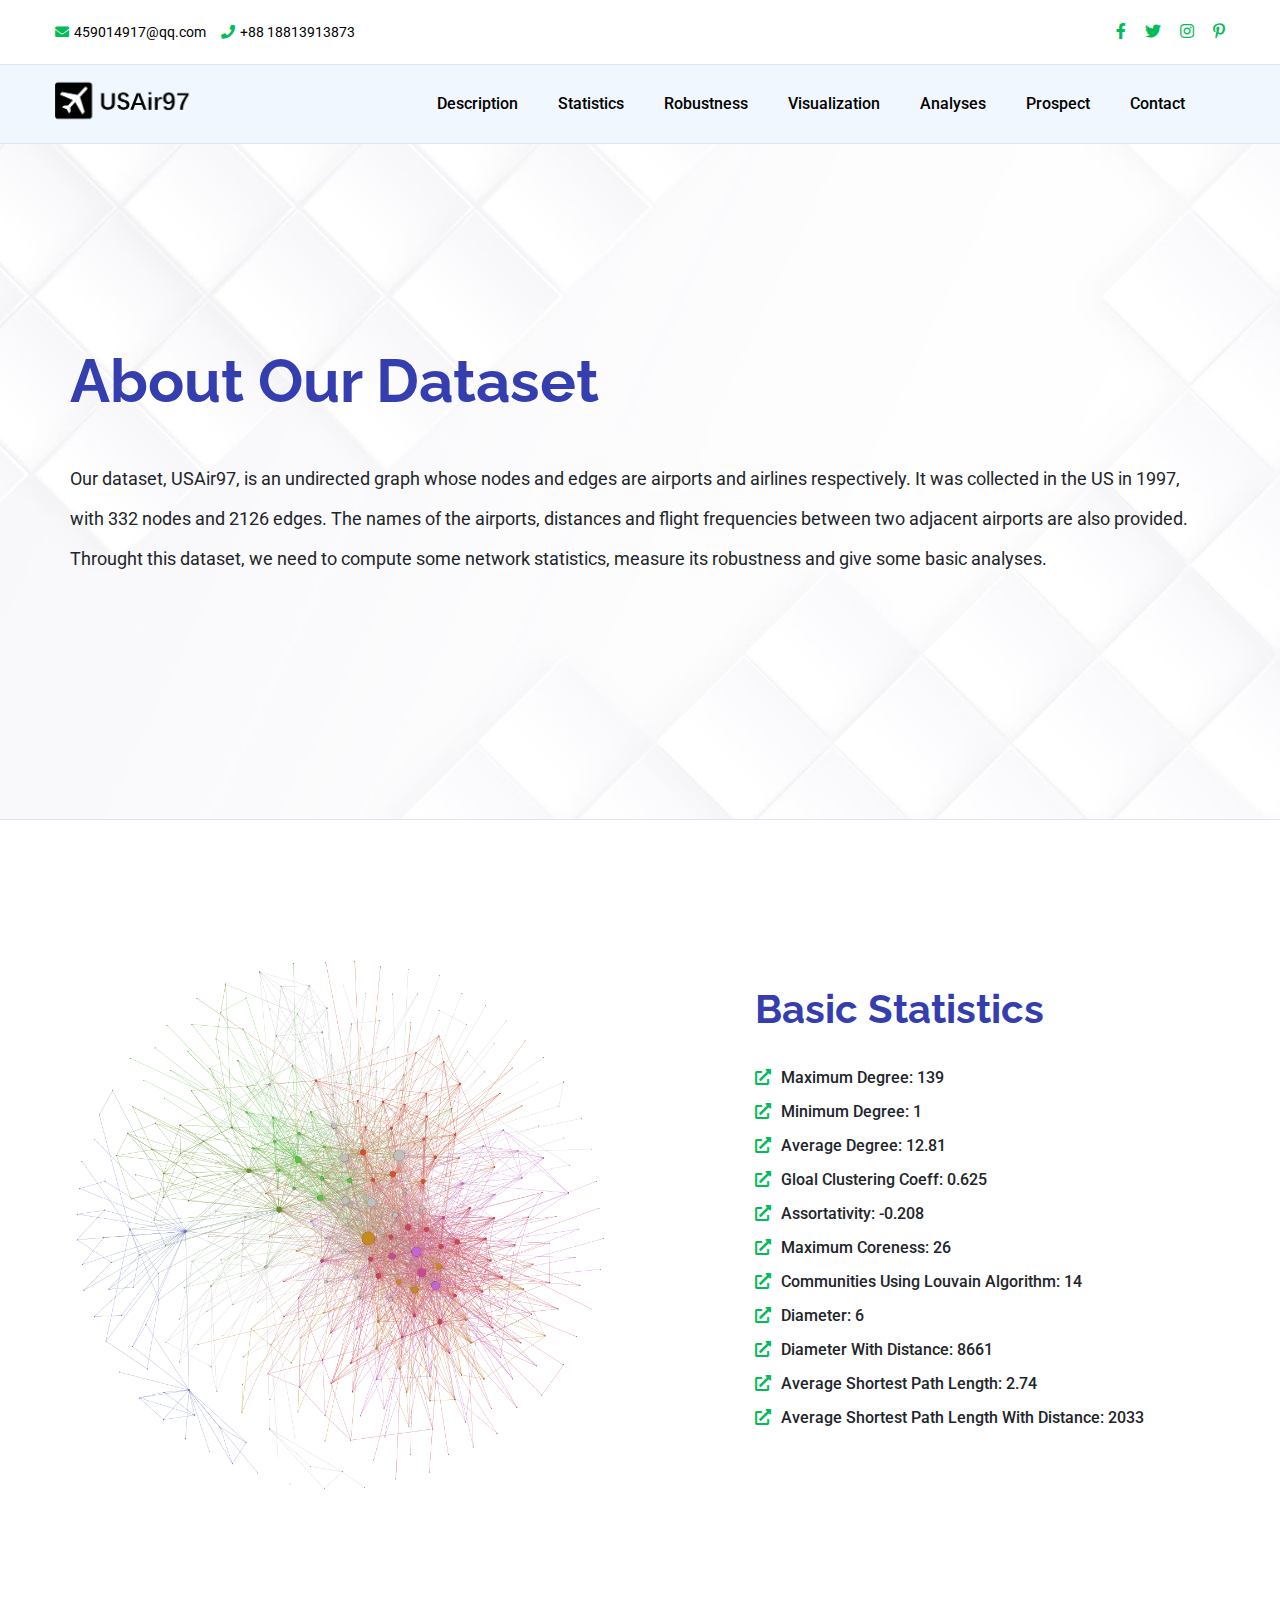
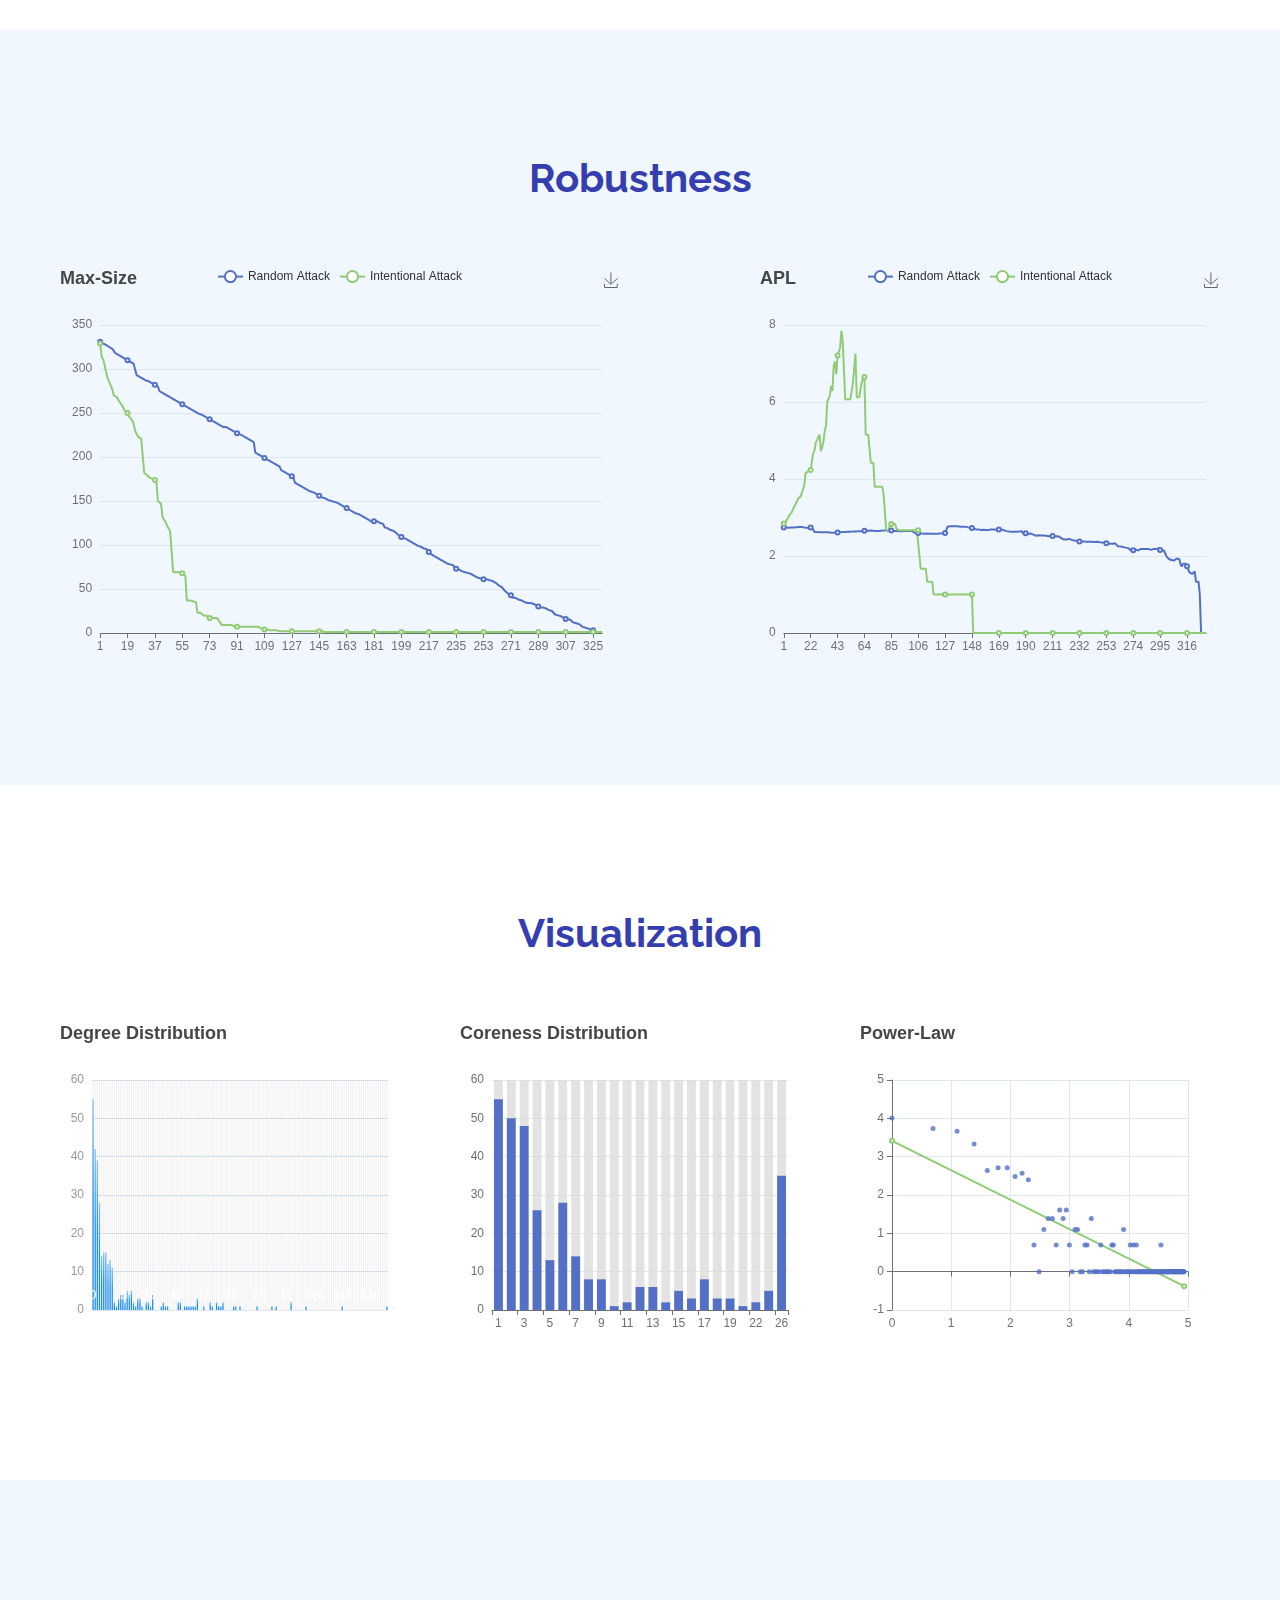
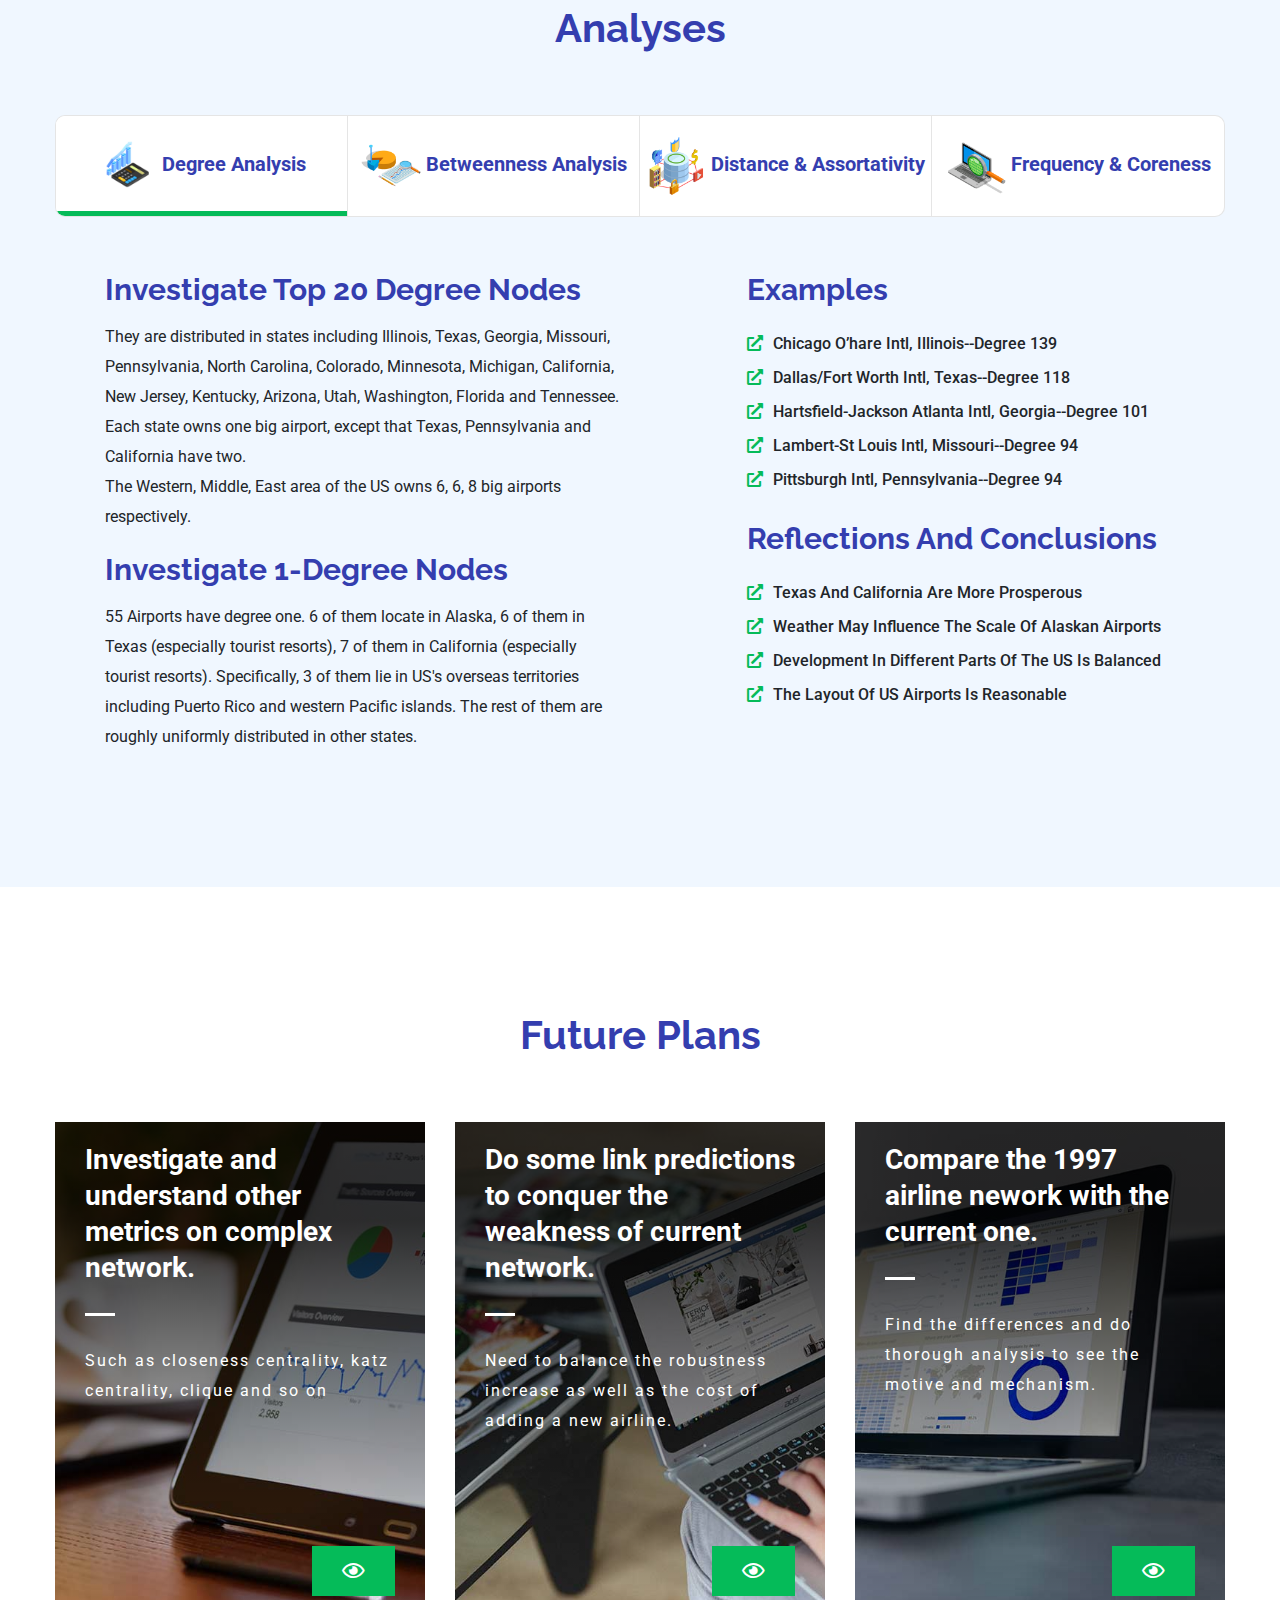
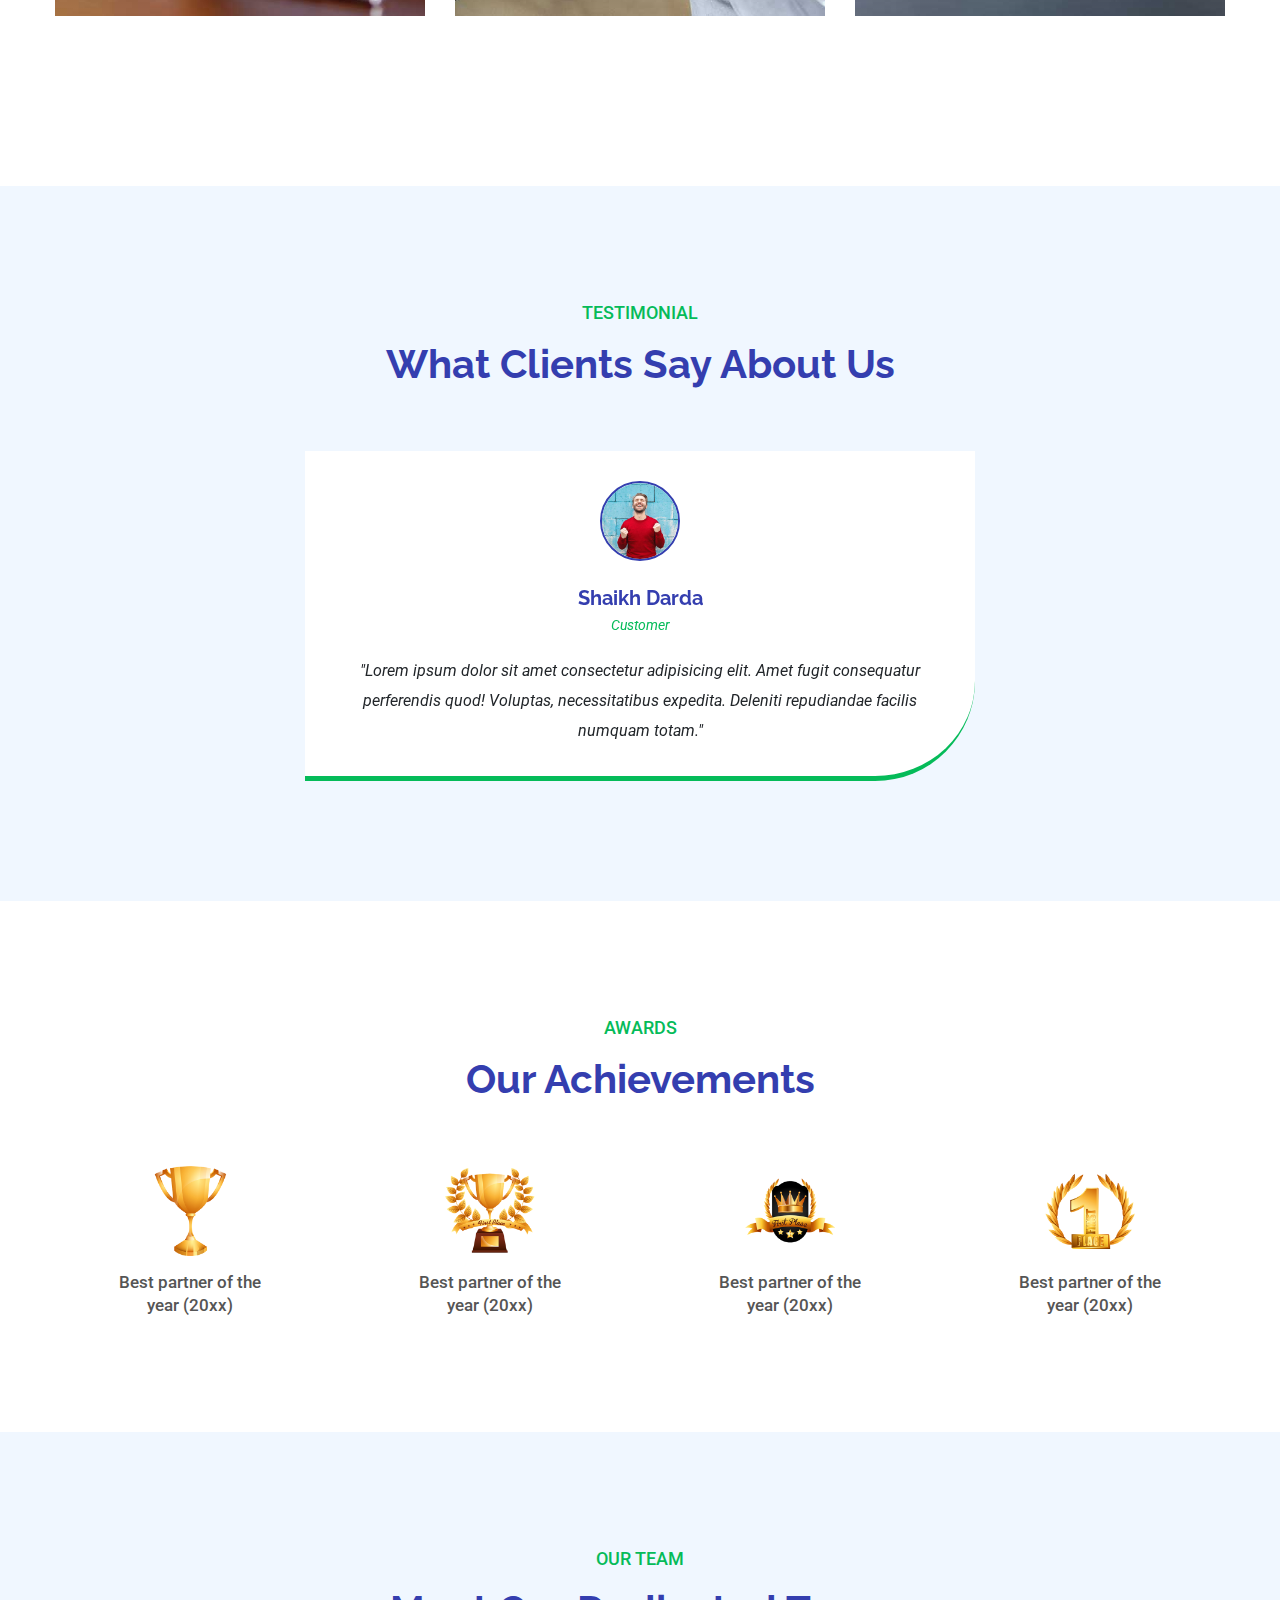
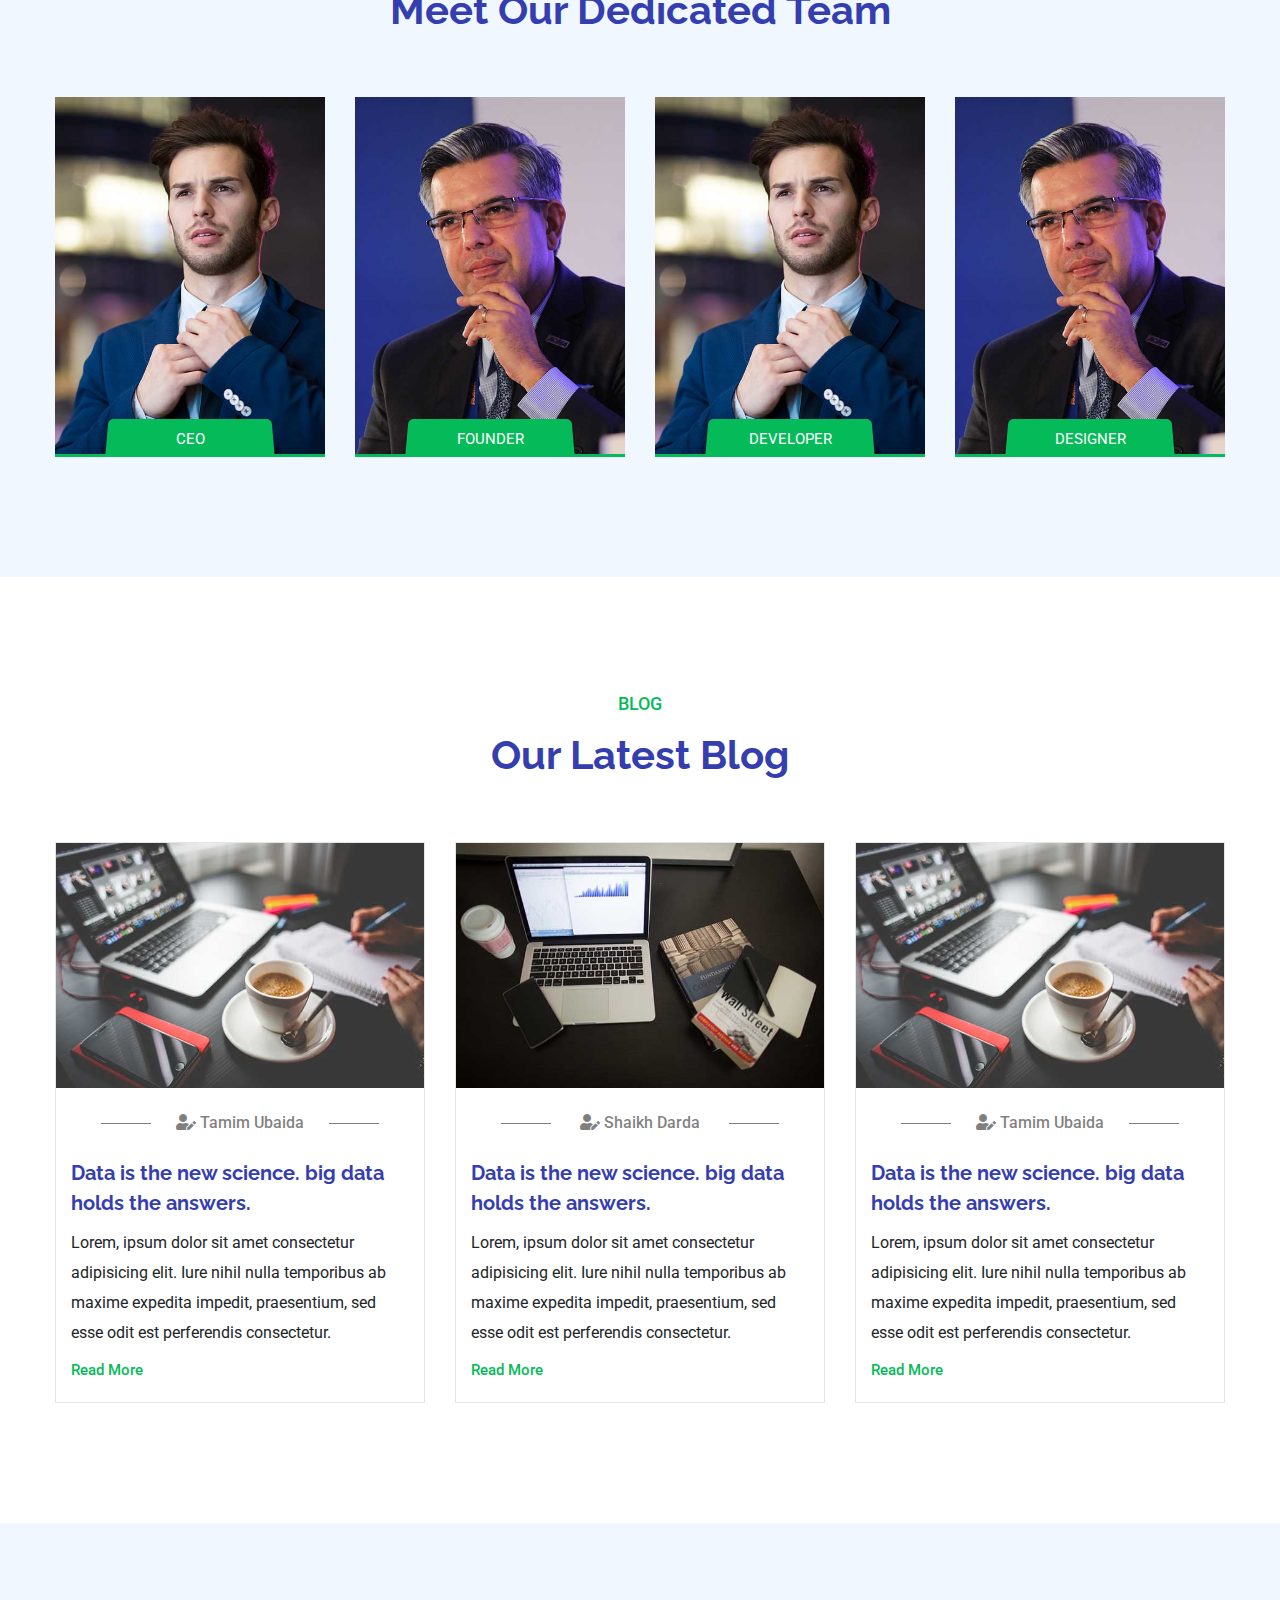
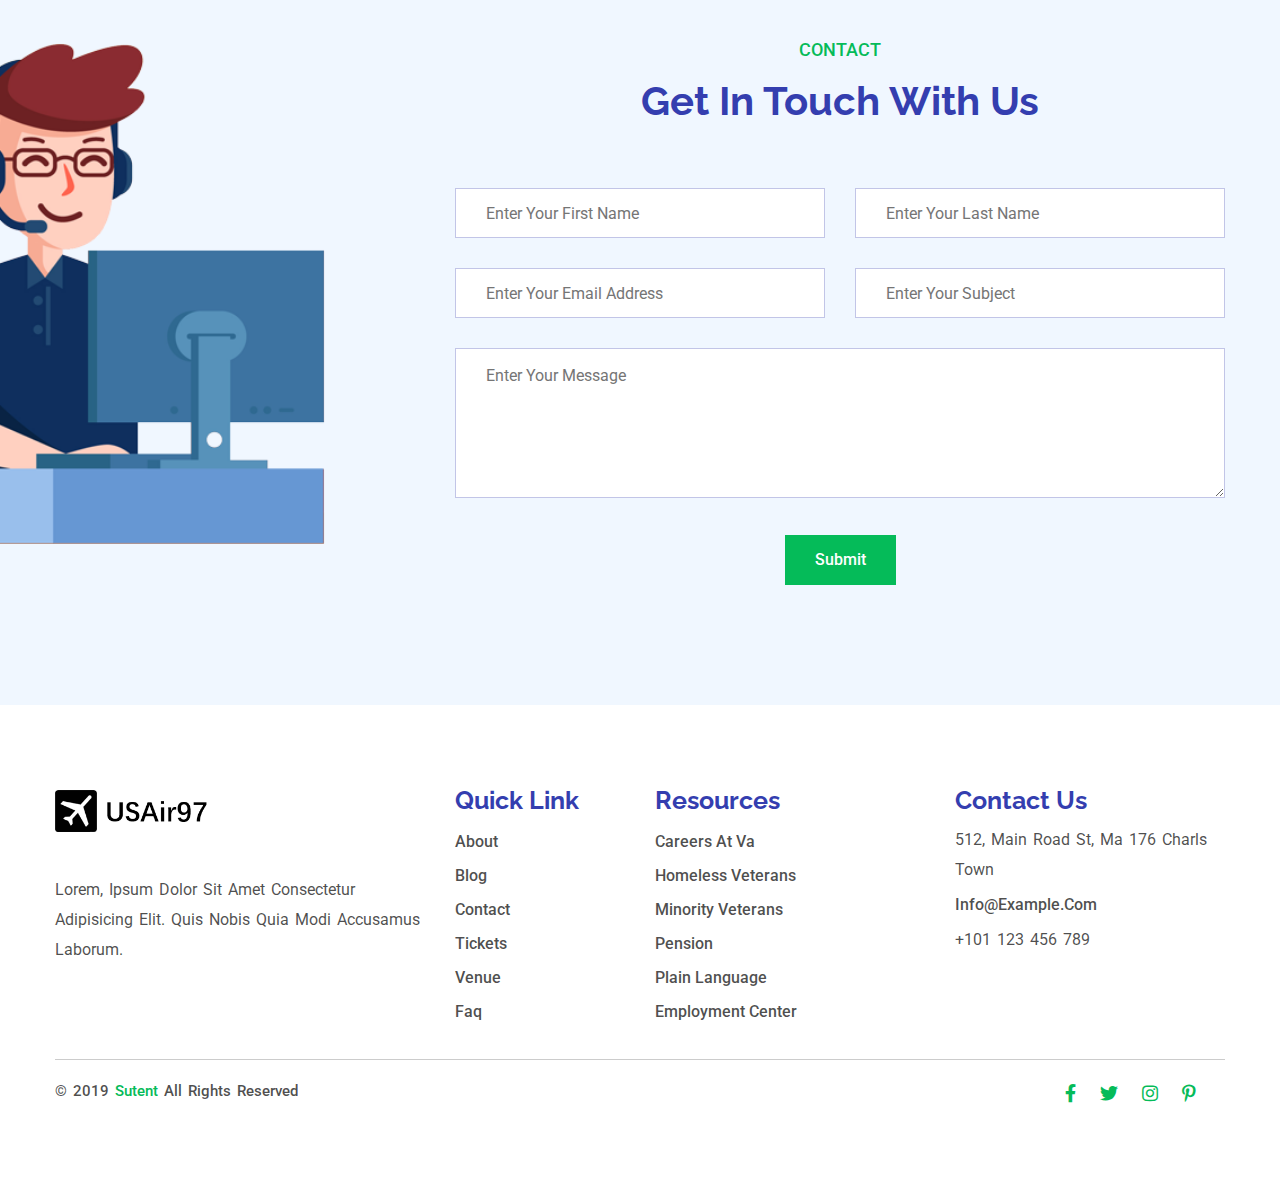
<file: 5f57855a31279/index.html>
<!DOCTYPE html>
<html lang="en">
<head>
    <meta charset="UTF-8">
    <meta name="viewport" content="width=device-width, initial-scale=1.0">
    <meta http-equiv="X-UA-Compatible" content="ie=edge">
    <title>USAir97 Complex Network</title>
    <script src="assets/js/echarts.js"></script>

    <!-- favicon -->
    <link rel="shortcut icon" href="icon.jpg" type="image/x-icon">
    <!-- fontawesome -->
    <link rel="stylesheet" href="assets/fontawesome/css/all.min.css">
    <!-- slick slider -->
    <link rel="stylesheet" href="assets/css/slick.css">
    <!-- bootstrap -->
    <link rel="stylesheet" href="assets/css/bootstrap.min.css">
    <!-- style for this template -->
    <link rel="stylesheet" href="assets/css/style.css">
    <!-- responsive style -->
    <link rel="stylesheet" href="assets/css/responsive.css">
</head>
<body>

    <!-- preloader begin-->
    <div class="preloader">
        <div class="loader">
            <hr><hr>
        </div>
    </div>
    <!-- preloader end -->

    <!-- scroll to top -->
    <div class="scroll-to-top">
    </div>
    <!-- scroll to top -->

    <!-- header begin -->
    <div class="header">
        <div class="top-header">
            <div class="container">
                <div class="row">
                    <div class="col-xl-9 col-lg-9">
                        <div class="top-left">
                            <ul>
                                <li><a href="#"><i class="fas fa-envelope"></i>459014917@qq.com</a></li>
                                <li><a href="#"><i class="fas fa-phone"></i>+88 18813913873</a></li>
                            </ul>
                        </div>
                    </div>
                    <div class="col-xl-3 col-lg-3">
                        <div class="top-right">
                            <a href="#"><i class="fab fa-facebook-f"></i></a>
                            <a href="#"><i class="fab fa-twitter"></i></a>
                            <a href="#"><i class="fab fa-instagram"></i></a>
                            <a href="#"><i class="fab fa-pinterest-p"></i></a>
                        </div>
                    </div>
                </div>
            </div>
        </div>
        <div class="bottom-header">
            <div class="container">
                <div class="row">
                    <div class="col-xl-3 col-lg-2 d-xl-flex d-lg-flex d-block align-items-center">
                        <div class="row">
                            <div class="col-xl-12 col-lg-12 col-7 d-xl-block d-lg-block d-flex align-items-center">
                                <div class="logo">
                                    <a href="#"><img src="assets/images/logo1.png" alt="LOGO"></a>
                                </div>
                            </div>
                            <div class="d-xl-none d-lg-none d-block col-5">
                                <button class="navbar-toggler" type="button" data-toggle="collapse" data-target="#navbarSupportedContent" aria-controls="navbarSupportedContent" aria-expanded="false" aria-label="Toggle navigation">
                                    <i class="fas fa-bars"></i>
                                </button>
                            </div>
                        </div>
                    </div>
                    <div class="col-xl-9 col-lg-10">
                        <nav class="navbar navbar-expand-lg navbar-light">
                            <div class="collapse navbar-collapse" id="navbarSupportedContent">
                                <ul class="navbar-nav ml-auto">
                                    <li class="nav-item active">
                                        <a class="nav-link" href="#Description">Description</a>
                                    </li>
                                    <li class="nav-item">
                                        <a class="nav-link" href="#Statistics">Statistics</a>
                                    </li>
                                    <li class="nav-item">
                                        <a class="nav-link" href="#Robustness">Robustness</a>
                                    </li>
                                    <li class="nav-item">
                                        <a class="nav-link" href="#Visualization">Visualization</a>
                                    </li>
                                    <li class="nav-item">
                                        <a class="nav-link" href="#Analyses">Analyses</a>
                                    </li>
                                    <li class="nav-item">
                                        <a class="nav-link" href="#project">Prospect</a>
                                    </li>
                                    <li class="nav-item">
                                        <a class="nav-link" href="#contact">contact</a>
                                    </li>
                                    
                                </ul>
                                <!--<a href="#" class="my-btn">get started</a>-->
                            </div>
                        </nav>
                    </div>
                </div>
            </div>
        </div>
    </div>
    <!-- header end -->
 
    <!-- banner begin -->
    <div class="banner" id="Description">
        <div class="container">
            <div class="col-xl-12 col-lg-12">
                <div class="banner-txt">
                    <h1>About Our Dataset</h1>
                    <p>Our dataset, USAir97, is an undirected graph whose nodes and edges are airports and airlines respectively. It was collected in the US in 1997, with 332 nodes and 2126 edges. The names of the airports, distances and flight frequencies between two adjacent airports are also provided. Throught this dataset, we need to compute some network statistics, measure its robustness and give some basic analyses.</p>
                </div>
            </div>
        </div>
    </div>
    <!-- banner end -->

    <!-- about begin -->
    <div class="about" id="Statistics">
        <div class="container">
            <div class="row justify-content-between">
                <div class="col-xl-6 col-lg-6 col-md-6">
                    <div class="part-img">
                        <img src="assets/images/airport1.png" alt="airport">
                    </div>
                </div>
                <div class="col-xl-5 col-lg-5 col-md-5 d-xl-flex d-lg-flex d-block align-items-center">
                    <div class="part-txt">
                        <div class="title">
                            <h2>Basic Statistics</h2>
                        </div>
                        <ul>
                            <li><i class="fas fa-external-link-alt"></i>Maximum Degree: 139</li>
                            <li><i class="fas fa-external-link-alt"></i>Minimum Degree: 1</li>
                            <li><i class="fas fa-external-link-alt"></i>Average Degree: 12.81</li>
                            <li><i class="fas fa-external-link-alt"></i>Gloal Clustering Coeff: 0.625</li>
                            <li><i class="fas fa-external-link-alt"></i>Assortativity: -0.208</li>
                            <li><i class="fas fa-external-link-alt"></i>Maximum Coreness: 26</li>
                            <li><i class="fas fa-external-link-alt"></i>Communities Using Louvain Algorithm: 14</li>
                            <li><i class="fas fa-external-link-alt"></i>Diameter: 6</li>
                            <li><i class="fas fa-external-link-alt"></i>Diameter With Distance: 8661</li>
                            <li><i class="fas fa-external-link-alt"></i>Average Shortest Path Length: 2.74</li>
                            <li><i class="fas fa-external-link-alt"></i>Average Shortest Path Length With Distance: 2033</li>
                        </ul>
                    </div>
                </div>
            </div>
        </div>
    </div>
    <!-- about end -->

    <!-- service begin -->
    <div class="service" id="Robustness">
        <div class="container">
            <div class="heading">
                <h2>Robustness</h2>
            </div>
            <div class="row justify-content-between">
                <div class="col-xl-6 col-lg-6">
                    <div style="width: 100%;height: 400px;" id="max_size"></div>
                </div>
                <div class="col-xl-5 col-lg-5 d-xl-flex d-lg-flex d-block align-items-center">
                    <div style="width: 100%;height: 100%;" id="average_length"></div>
                </div>
            </div>
        </div>
    </div>
    <!-- service end -->

    <!-- how it's works begin -->
    <div class="how-its" id="Visualization">
        <div class="container">
            <div class="heading">
                <h2>Visualization</h2>
            </div>
            <div class="row">
                <div class="col-xl-4 col-lg-4 col-md-4">
                    <div style="width: 100%; height: 350px;" id="degree_distribution" ></div>
                </div>
                <div class="col-xl-4 col-lg-4 col-md-4">

                    <div style="width: 100%; height: 350px;" id="coreness_distribution" ></div>
                </div>
                <div class="col-xl-4 col-lg-4 col-md-4">
                    <div style="width: 100%; height: 350px;" id="power_law" ></div>
                </div>
            </div>
        </div>
    </div>
    <!-- how it's works end -->

    <!-- what we offer begin -->
    <div class="offers" id="Analyses">
        <div class="container">
            <div class="heading">
                <h2>analyses</h2>
            </div>
            <ul class="nav nav-tabs" id="myTab" role="tablist">
                <li class="nav-item">
                    <a class="nav-link active" id="analyst-tab" data-toggle="tab" href="#analyst" role="tab" aria-controls="analyst" aria-selected="true">
                        <img src="assets/images/img-2.png" alt="img1">
                        Degree Analysis
                    </a>
                </li>
                <li class="nav-item">
                    <a class="nav-link" id="optimization-tab" data-toggle="tab" href="#optimization" role="tab" aria-controls="optimization" aria-selected="false">
                        <img src="assets/images/img-5.png" alt="img2">
                        Betweenness Analysis
                    </a>
                </li>
                <li class="nav-item">
                    <a class="nav-link" id="security-tab" data-toggle="tab" href="#security" role="tab" aria-controls="security" aria-selected="false">
                        <img src="assets/images/img-4.png" alt="img3">
                        Distance & Assortativity
                    </a>
                </li>
                <li class="nav-item">
                    <a class="nav-link" id="healthcare-tab" data-toggle="tab" href="#healthcare" role="tab" aria-controls="healthcare" aria-selected="false">
                        <img src="assets/images/img-6.png" alt="img4">
                        Frequency & Coreness
                    </a>
                </li>
            </ul>
            <div class="tab-content" id="myTabContent">
                <div class="tab-pane fade show active" id="analyst" role="tabpanel" aria-labelledby="analyst-tab">
                    <div class="row justify-content-between">
                        <div class="col-xl-6 col-lg-6 col-md-6">
                            <div class="part-txt">
                                <h3>Investigate Top 20 Degree Nodes</h3>
                                <p>They are distributed in states including Illinois, Texas, Georgia, Missouri, Pennsylvania, North Carolina, Colorado, Minnesota, Michigan, California, New Jersey, Kentucky, Arizona, Utah, Washington, Florida and Tennessee. Each state owns one big airport, except that Texas, Pennsylvania and California have two.
                                    <br>
                                    The Western, Middle, East area of the US owns 6, 6, 8 big airports respectively.
                                </p>
                                <h3>Investigate 1-Degree Nodes</h3>
                                <p>55 Airports have degree one. 6 of them locate in Alaska, 6 of them in Texas (especially tourist resorts), 7 of them in California (especially tourist resorts). Specifically, 3 of them lie in US's overseas territories including Puerto Rico and western Pacific islands. The rest of them are roughly uniformly distributed in other states.</p>
                            </div>
                        </div>
                        <div class="col-xl-5 col-lg-5 col-md-6">
                            <div class="part-txt">
                                <h3>Examples</h3>
                                <ul>
                                    <li><i class="fas fa-external-link-alt"></i>Chicago O’hare Intl, Illinois--Degree 139</li>
                                    <li><i class="fas fa-external-link-alt"></i>Dallas/Fort Worth Intl, Texas--Degree 118</li>
                                    <li><i class="fas fa-external-link-alt"></i>Hartsfield-Jackson Atlanta Intl, Georgia--Degree 101</li>
                                    <li><i class="fas fa-external-link-alt"></i>Lambert-St Louis Intl, Missouri--Degree 94</li>
                                    <li><i class="fas fa-external-link-alt"></i>Pittsburgh Intl, Pennsylvania--Degree 94</li>
                                </ul>
                                <br>
                                
                                <h3>Reflections and Conclusions</h3>
                                <ul>
                                    <li><i class="fas fa-external-link-alt"></i>Texas and California are more prosperous</li>
                                    <li><i class="fas fa-external-link-alt"></i>Weather may influence the scale of Alaskan airports</li>
                                    <li><i class="fas fa-external-link-alt"></i>Development in different parts of the US is balanced</li>
                                    <li><i class="fas fa-external-link-alt"></i>The layout of US Airports is reasonable</li>
                                </ul>
                            </div>
                        </div>
                    </div>
                </div>
                <div class="tab-pane fade" id="optimization" role="tabpanel" aria-labelledby="optimization-tab">
                    <div class="row justify-content-between">
                        <div class="col-xl-6 col-lg-6 col-md-6">
                            <div class="part-txt">
                                <h3>Node Betweenness</h3>
                                <p>We seek top 20 nodes with biggest node betweenness. 15 of them are among the top 20 biggest degree list. To be specific, two airports with big node betweenness have small degree.</p>
                                <p>One is the Guam Intl that is directly connected to four airports including Hawaii Islands, Saipan Islands, Rota Islands and Palau Islands, which are overseas territories as well as scenic spots of the US. </p>                                
                                <p>The other is Bethel Airport with a degree 14, which is located in Alaska. All of its neighbors are in Alaska and almost all of them are low in degree (merely 1~4) except Anchorage Intl, which is in the biggest city of Alaska. Thus, Bethel Airport is an important hub in Alaskan airline transportation.</p>
                                <p>Besides, 5 nodes that belong to the top 20 biggest degree list are not among the top 20 biggest node betweenness list. But they have a relatively high node betweenness, and they generally are at the end of the top 20 biggest degree list.</p>
        
                            </div>
                        </div>
                        <div class="col-xl-5 col-lg-5 col-md-5">
                            <div class="part-txt">
                                <h3>Edge Betweenness</h3>
                                <p>We inspect top 20 edges with biggest edge betweenness. Among these edges, airports located in the overseas territories repeatedly occur. Here are some examples:</p>
                                <ul>
                                    <li><i class="fas fa-external-link-alt"></i>Mercedita in Puerto Rico, degree 4, occurs 3 times</li>
                                    <li><i class="fas fa-external-link-alt"></i>Alexander H in Virgin Islands, degree 8, occurs 8 times</li>
                                    <li><i class="fas fa-external-link-alt"></i>Rota Intl in Rota Islands, degree 2,occurs 2 times</li>
                                    <li><i class="fas fa-external-link-alt"></i>Pago Pago in Samoa, degree 2, occurs 2 times</li>
                                </ul>
                                <br>
                                <h3>Reflections and Conclusions</h3>
                                <ul>
                                    <li><i class="fas fa-external-link-alt"></i>Higher degree usually leads to higher N-Betweenness</li>
                                    <li><i class="fas fa-external-link-alt"></i>Overseas small airports strongly influence</li><li>&nbsp&nbsp&nbsp&nbsp&nbsp&nbsp E-Betweenness</li>
                                    <li><i class="fas fa-external-link-alt"></i>Some Alaskan and overseas airports may slightly</li><li>&nbsp&nbsp&nbsp&nbsp&nbsp&nbsp Influence N-Betweenness</li>
                                </ul>
                            </div> 
        
                        </div>
                    </div>
                </div>
                <div class="tab-pane fade" id="security" role="tabpanel" aria-labelledby="security-tab">
                    <div class="row justify-content-between">
                        <div class="col-xl-6 col-lg-6 col-md-6">
                            <div class="part-txt">
                                <h3>The Farthest</h3>
                                <p>We have to transfer at most 6 times from Tuluksak Airport in Alaska to West Tinian Airport in Western Pacific.</p>
                                <p>We have to travel at most 8661 miles from Eareckson Air Station in Alaska to Babelthuap Airport in Palau, Western Pacific. That distance is 3.5 times the distance from western America to eastern America straight.</p>
                                <h3>Distance VS Degree</h3>
                                <p>Assume that those airports with degree <=5 are small ones while those with degree >=30 are big ones.We appoint them into three groups: big-big, small-small and big-small (omitting those 'ordinary' airports). If airports are not adjacent, we apply Floyd Algorithm to compute the shortest path. Then we can get the average distance of these 3 groups:</p>
                                <ul>
                                    <li><i class="fas fa-external-link-alt"></i>Big-Big: 1043 miles (&lt&ltASTL=2033) with 741 pairs</li>
                                    <li><i class="fas fa-external-link-alt"></i>Small-Small: 2525 miles with 15753 pairs</li>
                                    <li><i class="fas fa-external-link-alt"></i>Big-Small: 1985 miles with 6942 pairs</li>
                                </ul>
                            </div>
                        </div>
                        <div class="col-xl-5 col-lg-5 col-md-5">
                            <div class="part-txt">
                                <h3>Assortativity</h3>
                                <p>We have calculated that the assortativity is negative, indicating that big (degree) nodes tend to link to small (degree) nodes. Let's verify if it is true.</p>
                                <p>In a nutshell, the probability that big nodes connect with big nodes is roughly 0.3~0.5. Here are some examples:</p>
                                <ul>
                                    <li><i class="fas fa-external-link-alt"></i>Node 118, degree 139 with 38 to big nodes</li>
                                    <li><i class="fas fa-external-link-alt"></i>Node 261, degree 118 with 37 to big nodes</li>
                                    <li><i class="fas fa-external-link-alt"></i>Node 258, degree 60 with 30 to big nodes</li>
                                    <li><i class="fas fa-external-link-alt"></i>Node 248, degree 59 with 34 to big nodes</li>
                                </ul>
                                <br>
                                <h3>Reflections and Conclusions</h3>
                                <ul>
                                    <li><i class="fas fa-external-link-alt"></i>Big-Big nodes tend to be close in distance</li>
                                    <li><i class="fas fa-external-link-alt"></i>Small-Small nodes tend to be far away, and</li><li>&nbsp&nbsp&nbsp&nbsp&nbsp&nbsp have significant impact on ASPL.</li>
                                    <li><i class="fas fa-external-link-alt"></i>Assortativity is verified and is correct</li>
                                    <li><i class="fas fa-external-link-alt"></i>The Network is not too rich-club nor too</li><li>&nbsp&nbsp&nbsp&nbsp&nbsp&nbsp star-shaped, thus it is proper.</li>
                                </ul>
                            </div>
                        </div>
                    </div>
                </div>
                <div class="tab-pane fade" id="healthcare" role="tabpanel" aria-labelledby="healthcare-tab">
                    <div class="row justify-content-between">
                        <div class="col-xl-6 col-lg-6 col-md-6">
                            <div class="part-txt">
                                <h3>Frequency VS Degree</h3>
                                <p>We apply the same method as the "Distance VS Degree" with frequency normalized. We do not take non-adjacent airports into account. A few pairs of airports that are both in the top 20 highest degree list are non-adjacent, but only need 1 transfer. Here are the results of average frequency:</p>
                                <ul>
                                    <li><i class="fas fa-external-link-alt"></i>Between top 20 highest degree nodes: 0.209</li>
                                    <li><i class="fas fa-external-link-alt"></i>Big-Big: 0.195</li>
                                    <li><i class="fas fa-external-link-alt"></i>Small-Small: 0.032</li>
                                    <li><i class="fas fa-external-link-alt"></i>Big-Small: 0.077</li>
                                    <li><i class="fas fa-external-link-alt"></i>All: 0.134</li>
                                </ul>
                            </div>

                        </div>
                        <div class="col-xl-5 col-lg-5 col-md-5">
                            <div class="part-txt">
                                <h3>Coreness</h3>
                                <p>Those nodes in the top 20 biggest degree list have the highest coreness (26) except two (and these two have the relatively high coreness 22 and 24).</p>
                                <br>
                                <h3>Reflections and Conclusions</h3>
                                <ul>
                                    <li><i class="fas fa-external-link-alt"></i>Big-Big nodes tend to have a large number of flights</li>
                                    <li><i class="fas fa-external-link-alt"></i>Small-Small nodes tend to have few flights: 0.195</li>
                                    <li><i class="fas fa-external-link-alt"></i>The higher the degree, the higher the coreness</li>
                                </ul>
                            </div>
                        </div>
                    </div>
                </div>
            </div>
        </div>
    </div>
    <!-- what we offer end -->

    <!-- portfolio begin -->
    <div class="portfolio" id="project">
        <div class="container">
            <div class="heading">
                <h2>Future Plans</h2>
            </div>
            <div class="row">
                <div class="col-xl-4 col-lg-4 col-sm-6">
                    <div class="item">
                        <div class="part-img">
                            <img src="assets/images/project-1.jpg" alt="image-1">
                        </div>
                        <div class="part-txt">
                            <h3>Investigate and understand other metrics on complex network.</h3>
                            <p>Such as closeness centrality, katz centrality, clique and so on</p>
                            <a href="#" class="my-btn"><i class="far fa-eye"></i></a>
                        </div>
                    </div>
                </div>
                <div class="col-xl-4 col-lg-4 col-sm-6">
                    <div class="item">
                        <div class="part-img">
                            <img src="assets/images/project-2.jpg" alt="image-1">
                        </div>
                        <div class="part-txt">
                            <h3>Do some link predictions to conquer the weakness of current network.</h3>
                            <p>Need to balance the robustness increase as well as the cost of adding a new airline.</p>
                            <a href="#" class="my-btn"><i class="far fa-eye"></i></a>
                        </div>
                    </div>
                </div>
                <div class="col-xl-4 col-lg-4 col-sm-6">
                    <div class="item">
                        <div class="part-img">
                            <img src="assets/images/project-3.jpg" alt="image-1">
                        </div>
                        <div class="part-txt">
                            <h3>Compare the 1997 airline nework with the current one.</h3>
                            <p>Find the differences and do thorough analysis to see the motive and mechanism.</p>
                            <a href="#" class="my-btn"><i class="far fa-eye"></i></a>
                        </div>
                    </div>
                </div>
            </div>
            <!--
            <div class="part-btn">
                <a href="#" class="my-btn">see all projects</a> 
            </div>-->
        </div>
    </div>
    <!-- portfolio end -->

    <!-- testimonial begin -->
    <div class="testimonial">
        <div class="container">
            <div class="heading">
                <p>testimonial</p>
                <h2>What clients say about us</h2>
            </div>
            <div class="row justify-content-center">
                <div class="col-xl-7 col-lg-7">
                    <div class="txt">
                        <div class="comment">
                            <div class="part-img">
                                <img src="assets/images/client-1.jpg" alt="img-1">
                            </div>
                            <div class="part-txt">
                                <h3>shaikh darda</h3>
                                <span>customer</span>
                                <p>"Lorem ipsum dolor sit amet consectetur adipisicing elit. Amet fugit consequatur perferendis quod! Voluptas, necessitatibus expedita. Deleniti repudiandae facilis numquam totam."</p>
                            </div>
                        </div>
                        <div class="comment">
                            <div class="part-img">
                                <img src="assets/images/client-2.jpg" alt="img-2">
                            </div>
                            <div class="part-txt">
                                <h3>darda shaikh</h3>
                                <span>customer</span>
                                <p>"Lorem ipsum dolor sit amet consectetur adipisicing elit. Amet fugit consequatur perferendis quod! Voluptas, necessitatibus expedita. Deleniti repudiandae facilis numquam totam."</p>
                            </div>
                        </div>
                    </div>
                </div>
            </div>
        </div>
    </div>
    <!-- testimonial end -->

    <!-- awards begin -->
    <div class="awards">
        <div class="container">
            <div class="heading">
                <p>awards</p>
                <h2>Our Achievements</h2>
            </div>
            <div class="award">
                <div class="row">
                    <div class="col-xl-3 col-lg-3">
                        <div class="part-img">
                            <img src="assets/images/01.png" alt="img-1">
                            <h3>Best partner of the<br>year (20xx)</h3>
                        </div>
                    </div>
                    <div class="col-xl-3 col-lg-3">
                        <div class="part-img">
                            <img src="assets/images/02.png" alt="img-2">
                            <h3>Best partner of the<br>year (20xx)</h3>
                        </div>
                    </div>
                    <div class="col-xl-3 col-lg-3">
                        <div class="part-img">
                            <img src="assets/images/03.png" alt="img-3">
                            <h3>Best partner of the<br>year (20xx)</h3>
                        </div>
                    </div>
                    <div class="col-xl-3 col-lg-3">
                        <div class="part-img">
                            <img src="assets/images/04.png" alt="img-4">
                            <h3>Best partner of the<br>year (20xx)</h3>
                        </div>
                    </div>
                </div>
            </div>
        </div>
    </div>
    <!-- awards end -->

    <!-- team begin -->
    <div class="team" id="team">
        <div class="container">
            <div class="heading">
                <p>our team</p>
                <h2>meet our dedicated team</h2>
            </div>
            <div class="row justify-content-around">
                <div class="col-xl-3 col-lg-3 col-md-5 col-sm-6">
                    <div class="member">
                        <div class="part-img">
                            <img src="assets/images/team-1.jpg" alt="img-1">
                        </div>
                        <div class="part-txt">
                            <p>ceo</p>
                            <h3>shaikh darda</h3>
                        </div>
                        <div class="social">
                            <a href="#"><i class="fab fa-facebook-f"></i></a>
                            <a href="#"><i class="fab fa-twitter"></i></a>
                            <a href="#"><i class="fab fa-instagram"></i></a>
                            <a href="#"><i class="fab fa-pinterest-p"></i></a>
                        </div>
                    </div>
                </div>
                <div class="col-xl-3 col-lg-3 col-md-5 col-sm-6">
                    <div class="member">
                        <div class="part-img">
                            <img src="assets/images/team-2.jpg" alt="img-1">
                        </div>
                        <div class="part-txt">
                            <p>founder</p>
                            <h3>darda shaikh</h3>
                        </div>
                        <div class="social">
                            <a href="#"><i class="fab fa-facebook-f"></i></a>
                            <a href="#"><i class="fab fa-twitter"></i></a>
                            <a href="#"><i class="fab fa-instagram"></i></a>
                            <a href="#"><i class="fab fa-pinterest-p"></i></a>
                        </div>
                    </div>
                </div>
                <div class="col-xl-3 col-lg-3 col-md-5 col-sm-6">
                    <div class="member">
                        <div class="part-img">
                            <img src="assets/images/team-1.jpg" alt="img-1">
                        </div>
                        <div class="part-txt">
                            <p>developer</p>
                            <h3>shaikh darda</h3>
                        </div>
                        <div class="social">
                            <a href="#"><i class="fab fa-facebook-f"></i></a>
                            <a href="#"><i class="fab fa-twitter"></i></a>
                            <a href="#"><i class="fab fa-instagram"></i></a>
                            <a href="#"><i class="fab fa-pinterest-p"></i></a>
                        </div>
                    </div>
                </div>
                <div class="col-xl-3 col-lg-3 col-md-5 col-sm-6">
                    <div class="member">
                        <div class="part-img">
                            <img src="assets/images/team-2.jpg" alt="img-1">
                        </div>
                        <div class="part-txt">
                            <p>designer</p>
                            <h3>darda shaikh</h3>
                        </div>
                        <div class="social">
                            <a href="#"><i class="fab fa-facebook-f"></i></a>
                            <a href="#"><i class="fab fa-twitter"></i></a>
                            <a href="#"><i class="fab fa-instagram"></i></a>
                            <a href="#"><i class="fab fa-pinterest-p"></i></a>
                        </div>
                    </div>
                </div>
            </div>
        </div>
    </div>
    <!-- team end -->

    <!-- blog begin -->
    <div class="blog" id="blog">
        <div class="container">
            <div class="heading">
                <p>blog</p>
                <h2>our latest blog</h2>
            </div>
            <div class="row">
                <div class="col-xl-4 col-lg-4 col-md-6">
                    <div class="blog-d">
                        <div class="part-img">
                            <img src="assets/images/blog-1.jpg" alt="img-1">
                        </div>
                        <div class="part-txt">
                            <p class="admin"><i class="fas fa-user-edit"></i> tamim ubaida</p>
                            <h3>Data is the new science. big data holds the answers.</h3>
                            <p>Lorem, ipsum dolor sit amet consectetur adipisicing elit. Iure nihil nulla temporibus ab maxime expedita impedit, praesentium, sed esse odit est perferendis consectetur.</p>
                            <a href="#">read more</a>
                        </div>
                    </div>
                </div>
                <div class="col-xl-4 col-lg-4 col-md-6">
                    <div class="blog-d">
                        <div class="part-img">
                            <img src="assets/images/blog-2.jpg" alt="img-2">
                        </div>
                        <div class="part-txt">
                            <p class="admin"><i class="fas fa-user-edit"></i> shaikh darda</p>
                            <h3>Data is the new science. big data holds the answers.</h3>
                            <p>Lorem, ipsum dolor sit amet consectetur adipisicing elit. Iure nihil nulla temporibus ab maxime expedita impedit, praesentium, sed esse odit est perferendis consectetur.</p>
                            <a href="#">read more</a>
                        </div>
                    </div>
                </div>
                <div class="col-xl-4 col-lg-4 col-md-6">
                    <div class="blog-d">
                        <div class="part-img">
                            <img src="assets/images/blog-1.jpg" alt="img-1">
                        </div>
                        <div class="part-txt">
                            <p class="admin"><i class="fas fa-user-edit"></i> tamim ubaida</p>
                            <h3>Data is the new science. big data holds the answers.</h3>
                            <p>Lorem, ipsum dolor sit amet consectetur adipisicing elit. Iure nihil nulla temporibus ab maxime expedita impedit, praesentium, sed esse odit est perferendis consectetur.</p>
                            <a href="#">read more</a>
                        </div>
                    </div>
                </div>
            </div>
        </div>
    </div>
    <!-- blog end -->

    <!-- contact begin -->
    <div class="contact" id="contact">
        <div class="container">
            <div class="row justify-content-between">
                <div class="col-xl-3 col-lg-3">
                    <div class="part-img">
                        <img src="assets/images/contact.png" alt="img-1">
                    </div>
                </div>
                <div class="col-xl-8 col-lg-8">
                    
            <div class="heading">
                <p>contact</p>
                <h2>get in touch with us</h2>
            </div>
                    <form>
                        <div class="row">
                            <div class="col-xl-6 col-lg-6 col-md-6">
                                <input type="text" name="name" placeholder="enter your first name" required>
                            </div>
                            <div class="col-xl-6 col-lg-6 col-md-6">
                                <input type="text" name="name" placeholder="enter your last name" required>
                            </div>
                            <div class="col-xl-6 col-lg-6 col-md-6">
                                <input type="email" id="email" placeholder="enter your email address" required>
                            </div>
                            <div class="col-xl-6 col-lg-6 col-md-6">
                                <input type="text" placeholder="enter your subject" required>
                            </div>
                            <div class="col-xl-12 col-lg-12">
                                <textarea placeholder="enter your message" required></textarea>
                            </div>
                            <div class="col-xl-12 col-lg-12">
                                <div class="part-btn text-center">
                                    <button class="my-btn">submit</button>
                                </div>
                            </div>
                        </div>
                    </form>
                </div>
            </div>
        </div>
    </div>
    <!-- contact end -->

    <!-- footer begin -->
    <div class="footer">
        <div class="container">
            <div class="row">
                <div class="col-xl-4 col-lg-3 col-md-6">
                    <div class="f-about">
                        <img src="assets/images/logo1.png" alt="LOGO" />
                        <p>Lorem, Ipsum Dolor Sit Amet Consectetur Adipisicing Elit. Quis Nobis Quia Modi Accusamus Laborum.</p>
                    </div>
                </div>
                <div class="col-xl-2 col-lg-3 col-md-6">
                    <div class="links">
                        <h3>Quick Link</h3>
                        <ul>
                            <li><a href="#">About</a></li>
                            <li><a href="#">Blog</a></li>
                            <li><a href="#">Contact</a></li>
                            <li><a href="#">Tickets</a></li>
                            <li><a href="#">Venue</a></li>
                            <li><a href="#">Faq</a></li>
                        </ul>
                    </div>
                </div>
                <div class="col-xl-3 col-lg-3 col-md-6">
                    <div class="links">
                        <h3>Resources</h3>
                        <ul>
                            <li><a href="#">Careers At Va</a></li>
                            <li><a href="#">Homeless Veterans</a></li>
                            <li><a href="#">Minority Veterans</a></li>
                            <li><a href="#">Pension</a></li>
                            <li><a href="#">Plain Language</a></li>
                            <li><a href="#">Employment Center</a></li>
                        </ul>
                    </div>
                </div>
                <div class="col-xl-3 col-lg-3 col-md-6">
                    <div class="location">
                        <h3>Contact Us</h3>
                        <p>512, Main Road St, Ma 176 Charls Town</p>
                        <a href="#">Info@Example.Com</a>
                        <p>+101 123 456 789</p>
                    </div>
                </div>
            </div>
            <div class="copyright">
                <div class="row justify-content-between">
                    <div class="col-xl-5 col-lg-5 col-md-6">
                        <div class="part-txt">
                            <p>&copy; 2019 <a href="#">sutent</a> All Rights Reserved</p>
                        </div>
                    </div>
                    <div class="col-xl-2 col-lg-3 col-md-5">
                        <div class="social">
                            <a href="#"><i class="fab fa-facebook-f"></i></a>
                            <a href="#"><i class="fab fa-twitter"></i></a>
                            <a href="#"><i class="fab fa-instagram"></i></a>
                            <a href="#"><i class="fab fa-pinterest-p"></i></a>
                        </div>
                    </div>
                </div>
            </div>
        </div>
    </div>
    <!-- footer end -->

    <!-- jquery -->
    <script src="assets/js/jquery-3.4.1.min.js"></script>
    <!-- sclick slider -->
    <script src="assets/js/slick.min.js"></script>
    <!-- bootstrap -->
    <script src="assets/js/bootstrap.min.js"></script>
    <!-- custom javascript -->
    <script src="assets/js/main.js"></script>

    <script>
    	option_MS = {
            title: {
                text: 'Max-Size'
            },
            tooltip: {
                trigger: 'axis'
            },
            legend: {
                data: ['Random Attack', 'Intentional Attack']
            },
            grid: {
                left: '3%',
                right: '4%',
                bottom: '3%',
                containLabel: true
            },
            toolbox: {
                feature: {
                    saveAsImage: {}
                }
            },
            xAxis: {
                type: 'category',
                boundaryGap: false,
                data: [1, 2, 3, 4, 5, 6, 7, 8, 9, 10, 11, 12, 13, 14, 15, 16, 17, 18, 19, 20, 21, 22, 23, 24, 25, 26, 27, 28, 29, 30, 31, 32, 33, 34, 35, 36, 37, 38, 39, 40, 41, 42, 43, 44, 45, 46, 47, 48, 49, 50, 51, 52, 53, 54, 55, 56, 57, 58, 59, 60, 61, 62, 63, 64, 65, 66, 67, 68, 69, 70, 71, 72, 73, 74, 75, 76, 77, 78, 79, 80, 81, 82, 83, 84, 85, 86, 87, 88, 89, 90, 91, 92, 93, 94, 95, 96, 97, 98, 99, 100, 101, 102, 103, 104, 105, 106, 107, 108, 109, 110, 111, 112, 113, 114, 115, 116, 117, 118, 119, 120, 121, 122, 123, 124, 125, 126, 127, 128, 129, 130, 131, 132, 133, 134, 135, 136, 137, 138, 139, 140, 141, 142, 143, 144, 145, 146, 147, 148, 149, 150, 151, 152, 153, 154, 155, 156, 157, 158, 159, 160, 161, 162, 163, 164, 165, 166, 167, 168, 169, 170, 171, 172, 173, 174, 175, 176, 177, 178, 179, 180, 181, 182, 183, 184, 185, 186, 187, 188, 189, 190, 191, 192, 193, 194, 195, 196, 197, 198, 199, 200, 201, 202, 203, 204, 205, 206, 207, 208, 209, 210, 211, 212, 213, 214, 215, 216, 217, 218, 219, 220, 221, 222, 223, 224, 225, 226, 227, 228, 229, 230, 231, 232, 233, 234, 235, 236, 237, 238, 239, 240, 241, 242, 243, 244, 245, 246, 247, 248, 249, 250, 251, 252, 253, 254, 255, 256, 257, 258, 259, 260, 261, 262, 263, 264, 265, 266, 267, 268, 269, 270, 271, 272, 273, 274, 275, 276, 277, 278, 279, 280, 281, 282, 283, 284, 285, 286, 287, 288, 289, 290, 291, 292, 293, 294, 295, 296, 297, 298, 299, 300, 301, 302, 303, 304, 305, 306, 307, 308, 309, 310, 311, 312, 313, 314, 315, 316, 317, 318, 319, 320, 321, 322, 323, 324, 325, 326, 327, 328, 329, 330, 331]
            },
            yAxis: {
                type: 'value'
            },
            series: [
                {
                    name: 'Random Attack',
                    type: 'line',
                    data: [331, 330, 329, 328, 327, 326, 325, 324, 323, 321, 318, 317, 316, 315, 314, 313, 312, 311, 310, 309, 308, 307, 306, 305, 293, 292, 291, 290, 289, 288, 287, 286, 286, 285, 284, 283, 282, 281, 280, 275, 274, 273, 272, 271, 270, 269, 268, 267, 266, 265, 264, 263, 262, 261, 260, 259, 258, 257, 256, 255, 254, 253, 252, 251, 250, 249, 249, 248, 247, 246, 245, 244, 243, 242, 241, 240, 239, 238, 237, 236, 235, 234, 234, 234, 233, 232, 231, 230, 229, 228, 227, 226, 226, 225, 224, 223, 222, 221, 220, 219, 218, 217, 205, 204, 203, 202, 201, 200, 199, 198, 197, 196, 195, 194, 193, 192, 191, 190, 189, 185, 184, 183, 182, 181, 180, 179, 178, 177, 171, 170, 169, 168, 167, 166, 165, 164, 163, 162, 161, 160, 160, 159, 158, 157, 156, 155, 154, 154, 153, 152, 151, 150, 150, 149, 149, 149, 148, 147, 146, 145, 144, 143, 142, 141, 140, 139, 138, 137, 136, 135, 135, 133, 133, 132, 131, 130, 129, 128, 127, 127, 127, 127, 127, 126, 125, 125, 124, 120, 119, 119, 118, 117, 116, 116, 114, 113, 111, 110, 109, 108, 107, 107, 106, 105, 104, 103, 102, 101, 100, 99, 99, 98, 97, 96, 95, 95, 92, 90, 89, 87, 87, 86, 85, 84, 83, 82, 81, 80, 79, 79, 78, 77, 77, 77, 73, 73, 72, 71, 70, 69, 69, 69, 68, 68, 67, 66, 65, 64, 63, 63, 62, 62, 61, 61, 61, 60, 60, 59, 59, 58, 57, 55, 54, 53, 52, 52, 48, 46, 45, 44, 43, 40, 40, 40, 39, 38, 37, 37, 36, 35, 35, 34, 34, 34, 33, 33, 32, 31, 30, 29, 29, 29, 29, 28, 27, 26, 25, 25, 24, 21, 21, 20, 19, 19, 18, 17, 16, 16, 16, 15, 13, 12, 11, 11, 11, 10, 10, 7, 6, 6, 6, 5, 3, 3, 3, 2, 1, 1, 1, 1, 1]
                },
                {
                    name: 'Intentional Attack',
                    type: 'line',
                    data: [329, 314, 311, 304, 296, 289, 287, 281, 277, 270, 269, 268, 266, 262, 261, 257, 253, 251, 250, 246, 245, 242, 238, 230, 226, 223, 222, 221, 220, 182, 180, 179, 178, 176, 175, 175, 174, 172, 150, 148, 147, 132, 129, 126, 122, 120, 116, 116, 69, 69, 69, 69, 69, 69, 68, 67, 65, 37, 37, 37, 37, 36, 36, 35, 23, 23, 23, 23, 20, 20, 20, 17, 17, 17, 17, 17, 17, 17, 14, 14, 9, 9, 9, 9, 9, 9, 9, 9, 8, 8, 7, 7, 7, 7, 7, 7, 7, 7, 7, 7, 7, 7, 7, 7, 7, 7, 5, 4, 4, 4, 4, 4, 3, 3, 3, 3, 3, 2, 2, 2, 2, 2, 2, 2, 2, 2, 2, 2, 2, 2, 2, 2, 2, 2, 2, 2, 2, 2, 2, 2, 2, 2, 2, 2, 2, 2, 2, 2, 1, 1, 1, 1, 1, 1, 1, 1, 1, 1, 1, 1, 1, 1, 1, 1, 1, 1, 1, 1, 1, 1, 1, 1, 1, 1, 1, 1, 1, 1, 1, 1, 1, 1, 1, 1, 1, 1, 1, 1, 1, 1, 1, 1, 1, 1, 1, 1, 1, 1, 1, 1, 1, 1, 1, 1, 1, 1, 1, 1, 1, 1, 1, 1, 1, 1, 1, 1, 1, 1, 1, 1, 1, 1, 1, 1, 1, 1, 1, 1, 1, 1, 1, 1, 1, 1, 1, 1, 1, 1, 1, 1, 1, 1, 1, 1, 1, 1, 1, 1, 1, 1, 1, 1, 1, 1, 1, 1, 1, 1, 1, 1, 1, 1, 1, 1, 1, 1, 1, 1, 1, 1, 1, 1, 1, 1, 1, 1, 1, 1, 1, 1, 1, 1, 1, 1, 1, 1, 1, 1, 1, 1, 1, 1, 1, 1, 1, 1, 1, 1, 1, 1, 1, 1, 1, 1, 1, 1, 1, 1, 1, 1, 1, 1, 1, 1, 1, 1, 1, 1, 1, 1, 1, 1, 1, 1, 1, 1, 1, 1, 1, 1, 1]
                }
            ]
        };
        option_APL= {
            title: {
                text: 'APL'
            },
            tooltip: {
                trigger: 'axis'
            },
            legend: {
                data: ['Random Attack', 'Intentional Attack']
            },
            grid: {
                left: '3%',
                right: '4%',
                bottom: '3%',
                containLabel: true
            },
            toolbox: {
                feature: {
                    saveAsImage: {}
                }
            },
            xAxis: {
                type: 'category',
                boundaryGap: false,
                data: [1, 2, 3, 4, 5, 6, 7, 8, 9, 10, 11, 12, 13, 14, 15, 16, 17, 18, 19, 20, 21, 22, 23, 24, 25, 26, 27, 28, 29, 30, 31, 32, 33, 34, 35, 36, 37, 38, 39, 40, 41, 42, 43, 44, 45, 46, 47, 48, 49, 50, 51, 52, 53, 54, 55, 56, 57, 58, 59, 60, 61, 62, 63, 64, 65, 66, 67, 68, 69, 70, 71, 72, 73, 74, 75, 76, 77, 78, 79, 80, 81, 82, 83, 84, 85, 86, 87, 88, 89, 90, 91, 92, 93, 94, 95, 96, 97, 98, 99, 100, 101, 102, 103, 104, 105, 106, 107, 108, 109, 110, 111, 112, 113, 114, 115, 116, 117, 118, 119, 120, 121, 122, 123, 124, 125, 126, 127, 128, 129, 130, 131, 132, 133, 134, 135, 136, 137, 138, 139, 140, 141, 142, 143, 144, 145, 146, 147, 148, 149, 150, 151, 152, 153, 154, 155, 156, 157, 158, 159, 160, 161, 162, 163, 164, 165, 166, 167, 168, 169, 170, 171, 172, 173, 174, 175, 176, 177, 178, 179, 180, 181, 182, 183, 184, 185, 186, 187, 188, 189, 190, 191, 192, 193, 194, 195, 196, 197, 198, 199, 200, 201, 202, 203, 204, 205, 206, 207, 208, 209, 210, 211, 212, 213, 214, 215, 216, 217, 218, 219, 220, 221, 222, 223, 224, 225, 226, 227, 228, 229, 230, 231, 232, 233, 234, 235, 236, 237, 238, 239, 240, 241, 242, 243, 244, 245, 246, 247, 248, 249, 250, 251, 252, 253, 254, 255, 256, 257, 258, 259, 260, 261, 262, 263, 264, 265, 266, 267, 268, 269, 270, 271, 272, 273, 274, 275, 276, 277, 278, 279, 280, 281, 282, 283, 284, 285, 286, 287, 288, 289, 290, 291, 292, 293, 294, 295, 296, 297, 298, 299, 300, 301, 302, 303, 304, 305, 306, 307, 308, 309, 310, 311, 312, 313, 314, 315, 316, 317, 318, 319, 320, 321, 322, 323, 324, 325, 326, 327, 328, 329, 330, 331]
            },
            yAxis: {
                type: 'value'
            },
            series: [
                {
                    name: 'Random Attack',
                    type: 'line',
                    data: [2.737324910738808, 2.7385649811181727, 2.7378975461487136, 2.733068546281793, 2.7349393069548413, 2.7375365738555923, 2.7394301994301995, 2.738179872338799, 2.7383997077091706, 2.7352414330218067, 2.74856655357816, 2.7516272012139122, 2.752903355435001, 2.7521989687594783, 2.7513685110193116, 2.7510035225690177, 2.7423530381729737, 2.739570583964319, 2.736715732331141, 2.7363089984449207, 2.734971868522357, 2.7375827638330033, 2.7388406728811745, 2.736432269197584, 2.626139604469587, 2.628395236077767, 2.620713354662875, 2.6214055601956807, 2.6198577470203768, 2.6182491289198606, 2.6166272751638604, 2.6174457121825543, 2.6174457121825543, 2.6177662466024216, 2.6186980540486737, 2.6176477959050697, 2.612528709522728, 2.6119217081850534, 2.606989247311828, 2.6087856668878566, 2.6099569530226465, 2.6147920706744237, 2.613550032559149, 2.611944786114528, 2.61872504474735, 2.6210952671586307, 2.622197998770194, 2.626453774886655, 2.6240601503759398, 2.627930245854774, 2.630141721396474, 2.6296113545990187, 2.630429060279021, 2.6314470969643384, 2.634125334125334, 2.635628984466194, 2.639157843935692, 2.6424793287937742, 2.6435049019607844, 2.6422109001080747, 2.643895303600884, 2.6510446075663467, 2.650509074811864, 2.6535458167330677, 2.65574297188755, 2.6568532193289287, 2.6568532193289287, 2.6570131905445997, 2.662980152068727, 2.659598473535756, 2.65536968885915, 2.6540511367469475, 2.649695609291569, 2.6452796543328416, 2.646887966804979, 2.6497907949790793, 2.6546534931964416, 2.6625536290465552, 2.661231495387256, 2.660692390912369, 2.659319876341153, 2.6575327390778036, 2.6575327390778036, 2.6575327390778036, 2.6618321740417343, 2.660620988207195, 2.6503293807641635, 2.6510347446364153, 2.649659082203325, 2.64185794883685, 2.644926123737866, 2.6434218289085547, 2.6434218289085547, 2.6496031746031745, 2.647501601537476, 2.6480022623520383, 2.6465288818229995, 2.651254627725216, 2.648194271481943, 2.6495747978718946, 2.6511224791781167, 2.6495562382659155, 2.6035389765662362, 2.599053414469236, 2.598644100863288, 2.594946061770356, 2.5931840796019903, 2.590854271356784, 2.58646769199533, 2.584063990155361, 2.5809074898995132, 2.578283621140764, 2.5825535289452817, 2.580043801079002, 2.577396373056995, 2.5789703315881325, 2.5782860292091487, 2.578724589250905, 2.5795902285263987, 2.578907168037603, 2.5769779044903776, 2.578394283312316, 2.58417825268654, 2.5849600982197667, 2.587957790192427, 2.5936224970183916, 2.5954421380054593, 2.593220338983051, 2.7605091159270727, 2.761851722937696, 2.770639616793463, 2.7738095238095237, 2.7726715244210376, 2.75947426067908, 2.7730968218773095, 2.786248690707766, 2.7735363175035976, 2.7828387393604785, 2.758229813664596, 2.7583333333333333, 2.7583333333333333, 2.7634742456810764, 2.762879948399581, 2.761228156132615, 2.7435897435897436, 2.730289065772937, 2.724471606824548, 2.724471606824548, 2.7233402132782936, 2.6914430115022654, 2.6907726269315675, 2.691454138702461, 2.691454138702461, 2.677126791220751, 2.677126791220751, 2.677126791220751, 2.6787093215664646, 2.677196906159724, 2.6747283892300424, 2.6765325670498084, 2.674825174825175, 2.6735940116221806, 2.686744580960943, 2.685410334346505, 2.6867420349434736, 2.687519549577729, 2.684121442928171, 2.6910691283812795, 2.6882352941176473, 2.686898839137645, 2.686898839137645, 2.6679197994987467, 2.6679197994987467, 2.6495489243580845, 2.646388725778039, 2.639117471675611, 2.6363856589147288, 2.6311515748031495, 2.631546056742907, 2.631546056742907, 2.631546056742907, 2.631546056742907, 2.631546056742907, 2.6415238095238096, 2.6394838709677417, 2.6394838709677417, 2.641096249672174, 2.584593837535014, 2.5878080045577554, 2.5878080045577554, 2.584963059539331, 2.5773651635720602, 2.583208395802099, 2.583208395802099, 2.5559695699425555, 2.5534134007585334, 2.5235053235053235, 2.525771476230192, 2.5336391437308867, 2.5384215991692627, 2.531652265914301, 2.531652265914301, 2.5275831087151843, 2.5294871794871794, 2.5263256161314414, 2.526936988387588, 2.5230052417006408, 2.512079207920792, 2.5206060606060605, 2.521129663986807, 2.521129663986807, 2.5095729013254786, 2.5060137457044673, 2.512061403508772, 2.508174692049272, 2.508174692049272, 2.5052556139512663, 2.4574282147315856, 2.4570990806945865, 2.426623897353649, 2.426623897353649, 2.4265389876880983, 2.4383753501400562, 2.4440619621342514, 2.452835733176609, 2.417946401686239, 2.401851851851852, 2.400632911392405, 2.394027913015255, 2.394027913015255, 2.387279387279387, 2.377306903622693, 2.377306903622693, 2.377306903622693, 2.375951293759513, 2.375951293759513, 2.3794992175273864, 2.37102615694165, 2.3697722567287784, 2.372549019607843, 2.372549019607843, 2.372549019607843, 2.3617208077260754, 2.3617208077260754, 2.3550429669832655, 2.372027972027972, 2.3826923076923077, 2.3586309523809526, 2.3538146441372247, 2.3538146441372247, 2.3278688524590163, 2.3278688524590163, 2.3327868852459015, 2.3327868852459015, 2.3327868852459015, 2.3180790960451976, 2.3180790960451976, 2.3173582700175337, 2.3173582700175337, 2.3290986085904417, 2.31265664160401, 2.2511784511784514, 2.2480782669461914, 2.2496371552975325, 2.23604826546003, 2.23604826546003, 2.202127659574468, 2.217391304347826, 2.2151515151515153, 2.207188160676533, 2.1915836101882613, 2.1525641025641025, 2.1525641025641025, 2.1525641025641025, 2.1578947368421053, 2.1664295874822193, 2.144144144144144, 2.144144144144144, 2.1666666666666665, 2.183193277310924, 2.183193277310924, 2.180035650623886, 2.180035650623886, 2.180035650623886, 2.1818181818181817, 2.1818181818181817, 2.1754032258064515, 2.1591397849462366, 2.1241379310344826, 2.184729064039409, 2.184729064039409, 2.184729064039409, 2.184729064039409, 2.201058201058201, 2.156695156695157, 2.1507692307692308, 2.1433333333333335, 2.1433333333333335, 2.1159420289855073, 1.9904761904761905, 1.9904761904761905, 1.9157894736842105, 1.894736842105263, 1.894736842105263, 1.908496732026144, 1.8823529411764706, 1.9333333333333333, 1.9333333333333333, 1.9333333333333333, 1.9142857142857144, 1.7820512820512822, 1.7272727272727273, 1.8, 1.8, 1.8, 1.7333333333333334, 1.7333333333333334, 1.5714285714285714, 1.5333333333333334, 1.5333333333333334, 1.5333333333333334, 1.6, 1.3333333333333333, 1.3333333333333333, 1.3333333333333333, 1.0, 0, 0, 0, 0, 0]
                },
                {
                    name: 'Intentional Attack',
                    type: 'line',
                    data: [2.8456705463711174, 2.8759691499969477, 2.91083912457214, 2.935339586590238, 3.040815391662849, 3.0800413302575933, 3.1285543724568114, 3.1857142857142855, 3.2737927065348194, 3.331488365689109, 3.345059091161294, 3.4793727989267147, 3.506085969641084, 3.537685355795385, 3.573091659298556, 3.7266536964980546, 3.8457556935817805, 4.14594422310757, 4.194024096385542, 4.202190144350423, 4.225794580127133, 4.236651692328795, 4.269155763571251, 4.67624833871274, 4.738721730580138, 4.9474003151133195, 5.010068892421834, 5.096215549156725, 5.149896222498962, 4.72472831036367, 4.8283054003724395, 4.971125478626577, 5.250491969783534, 5.38038961038961, 6.01064039408867, 6.01064039408867, 6.172878878479835, 6.4209166326669385, 6.285369127516779, 6.929950358521787, 7.05302394930575, 6.721374045801527, 7.2046996124031, 7.160380952380953, 7.407261888632976, 7.847478991596638, 7.6140929535232384, 7.6140929535232384, 6.069053708439898, 6.069053708439898, 6.069053708439898, 6.069053708439898, 6.069053708439898, 6.069053708439898, 6.492537313432836, 6.498869289914066, 7.258173076923077, 6.123123123123123, 6.123123123123123, 6.123123123123123, 6.123123123123123, 6.534920634920635, 6.534920634920635, 6.650420168067227, 5.146245059288537, 5.146245059288537, 5.146245059288537, 5.146245059288537, 4.421052631578948, 4.421052631578948, 4.421052631578948, 3.801470588235294, 3.801470588235294, 3.801470588235294, 3.801470588235294, 3.801470588235294, 3.801470588235294, 3.801470588235294, 3.6043956043956045, 3.6043956043956045, 2.6666666666666665, 2.6666666666666665, 2.6666666666666665, 2.8333333333333335, 2.8333333333333335, 2.8333333333333335, 2.8333333333333335, 2.8333333333333335, 2.7142857142857144, 2.7142857142857144, 2.6666666666666665, 2.6666666666666665, 2.6666666666666665, 2.6666666666666665, 2.6666666666666665, 2.6666666666666665, 2.6666666666666665, 2.6666666666666665, 2.6666666666666665, 2.6666666666666665, 2.6666666666666665, 2.6666666666666665, 2.6666666666666665, 2.6666666666666665, 2.6666666666666665, 2.6666666666666665, 2.0, 1.6666666666666667, 1.6666666666666667, 1.6666666666666667, 1.6666666666666667, 1.6666666666666667, 1.3333333333333333, 1.3333333333333333, 1.3333333333333333, 1.3333333333333333, 1.3333333333333333, 1.0, 1.0, 1.0, 1.0, 1.0, 1.0, 1.0, 1.0, 1.0, 1.0, 1.0, 1.0, 1.0, 1.0, 1.0, 1.0, 1.0, 1.0, 1.0, 1.0, 1.0, 1.0, 1.0, 1.0, 1.0, 1.0, 1.0, 1.0, 1.0, 1.0, 1.0, 0, 0, 0, 0, 0, 0, 0, 0, 0, 0, 0, 0, 0, 0, 0, 0, 0, 0, 0, 0, 0, 0, 0, 0, 0, 0, 0, 0, 0, 0, 0, 0, 0, 0, 0, 0, 0, 0, 0, 0, 0, 0, 0, 0, 0, 0, 0, 0, 0, 0, 0, 0, 0, 0, 0, 0, 0, 0, 0, 0, 0, 0, 0, 0, 0, 0, 0, 0, 0, 0, 0, 0, 0, 0, 0, 0, 0, 0, 0, 0, 0, 0, 0, 0, 0, 0, 0, 0, 0, 0, 0, 0, 0, 0, 0, 0, 0, 0, 0, 0, 0, 0, 0, 0, 0, 0, 0, 0, 0, 0, 0, 0, 0, 0, 0, 0, 0, 0, 0, 0, 0, 0, 0, 0, 0, 0, 0, 0, 0, 0, 0, 0, 0, 0, 0, 0, 0, 0, 0, 0, 0, 0, 0, 0, 0, 0, 0, 0, 0, 0, 0, 0, 0, 0, 0, 0, 0, 0, 0, 0, 0, 0, 0, 0, 0, 0, 0, 0, 0, 0, 0, 0, 0, 0, 0, 0, 0, 0, 0, 0, 0, 0, 0]
                }
            ]
        };
        var myChart = echarts.init(document.getElementById('max_size'));
        myChart.setOption(option_MS);
        var myChart = echarts.init(document.getElementById('average_length'));
        myChart.setOption(option_APL);
    </script>

    <script>
        var myChart = echarts.init(document.getElementById('degree_distribution'));
        var dataAxis = [];
        var data = [55, 42, 39, 28, 14, 15, 15, 12, 13, 11, 2, 1, 3, 4, 4, 2, 5, 4, 5, 2, 1, 3, 3, 1, 0, 2, 2, 1, 4, 0, 0, 0, 1, 2, 
1, 1, 0, 0, 0, 0, 2, 2, 0, 1, 1, 1, 1, 1, 1, 3, 0, 0, 1, 0, 0, 2, 1, 0, 2, 1, 1, 2, 0, 0, 0, 0, 1, 1, 0, 1, 0, 0, 0, 0, 0, 0, 0, 1, 0, 0, 0, 0, 0, 0, 1, 0, 1, 0, 0, 0, 0, 0, 0, 2, 0, 0, 0, 0, 0, 0, 1, 0, 0, 0, 0, 0, 0, 0, 0, 0, 0, 0, 0, 0, 0, 0, 0, 1, 0, 0, 0, 0, 0, 0, 0, 0, 0, 0, 0, 0, 0, 0, 0, 0, 0, 0, 0, 0, 1];
        var yMax = 60;
        var dataShadow = [];
        for (var i = 0; i < data.length; i++) {
            dataAxis.push(i);
            dataShadow.push(yMax)
        }

        option_degree = {
            title: {
                text: 'Degree Distribution'
                // subtext: 'Feature Sample: Gradient Color, Shadow, Click Zoom'
            },
            xAxis: {
                data: dataAxis,
                axisLabel: {
                    inside: true,
                    textStyle: {
                        color: '#fff'
                    }
                },
                axisTick: {
                    show: false
                },
                axisLine: {
                    show: false
                },
                z: 10
            },
            yAxis: {
                axisLine: {
                    show: false
                },
                axisTick: {
                    show: false
                },
                axisLabel: {
                    textStyle: {
                        color: '#999'
                    }
                }
            },
            dataZoom: [
                {
                    type: 'inside'
                }
            ],
            series: [
                { // For shadow
                    type: 'bar',
                    itemStyle: {
                        color: 'rgba(0,0,0,0.05)'
                    },
                    barGap: '-100%',
                    barCategoryGap: '40%',
                    data: dataShadow,
                    animation: false
                },
                {
                    type: 'bar',
                    itemStyle: {
                        color: new echarts.graphic.LinearGradient(
                            0, 0, 0, 1,
                            [
                                {offset: 0, color: '#83bff6'},
                                {offset: 0.5, color: '#188df0'},
                                {offset: 1, color: '#188df0'}
                            ]
                        )
                    },
                    emphasis: {
                        itemStyle: {
                            color: new echarts.graphic.LinearGradient(
                                0, 0, 0, 1,
                                [
                                    {offset: 0, color: '#2378f7'},
                                    {offset: 0.7, color: '#2378f7'},
                                    {offset: 1, color: '#83bff6'}
                                ]
                            )
                        }
                    },
                    data: data
                }
            ]
        };
        myChart.setOption(option_degree);
        // Enable data zoom when user click bar.
        var zoomSize = 6;
        myChart.on('click', function (params) {
            console.log(dataAxis[Math.max(params.dataIndex - zoomSize / 2, 0)]);
            myChart.dispatchAction({
                type: 'dataZoom',
                startValue: dataAxis[Math.max(params.dataIndex - zoomSize / 2, 0)],
                endValue: dataAxis[Math.min(params.dataIndex + zoomSize / 2, data.length - 1)]
            });
        });

        var myChart = echarts.init(document.getElementById('coreness_distribution'));
        var data = [55, 50, 48, 26, 13, 28, 14, 8, 8, 1, 2, 6, 6, 2, 5, 3, 8, 3, 3, 1, 2, 5, 35]
        option_coreness = {
            title: {
                text: 'Coreness Distribution'
                // subtext: 'Feature Sample: Gradient Color, Shadow, Click Zoom'
            },
            xAxis: {
                type: 'category',
                data: [1, 2, 3, 4, 5, 6, 7, 8, 9, 10, 11, 12, 13, 14, 15, 16, 17, 18, 19, 21, 22, 24, 26]
            },
            yAxis: {
                type: 'value'
            },
            series: [{
                data: data,
                type: 'bar',
                showBackground: true,
                backgroundStyle: {
                    color: 'rgba(220, 220, 220, 0.8)'
                }
            }]
        };
        myChart.setOption(option_coreness);


        var myChart = echarts.init(document.getElementById('power_law'));
        option_power = {
            title: {
                text: 'Power-Law'
            },
            xAxis: {},
            yAxis: {},
            series: [{
                symbolSize: 5,
                data: [[0.0, 4.007333185232471], [0.6931471805599453, 3.7376696182833684], [1.0986122886681098, 3.6635616461296463], [1.3862943611198906, 3.332204510175204], [1.6094379124341003, 2.6390573296152584], [1.791759469228055, 2.70805020110221], [1.9459101490553132, 2.70805020110221], [2.0794415416798357, 2.4849066497880004], [2.1972245773362196, 2.5649493574615367], [2.302585092994046, 2.3978952727983707], [2.3978952727983707, 0.6931471805599453], [2.4849066497880004, 0.0], [2.5649493574615367, 1.0986122886681098], [2.6390573296152584, 1.3862943611198906], [2.70805020110221, 1.3862943611198906], [2.772588722239781, 0.6931471805599453], [2.833213344056216, 1.6094379124341003], [2.8903717578961645, 1.3862943611198906], [2.9444389791664403, 1.6094379124341003], [2.995732273553991, 0.6931471805599453], [3.044522437723423, 0.0], [3.091042453358316, 1.0986122886681098], [3.1354942159291497, 1.0986122886681098], [3.1780538303479458, 0.0], [3.2188758248682006, 0.0], [3.258096538021482, 0.6931471805599453], [3.295836866004329, 0.6931471805599453], [3.332204510175204, 0.0], [3.367295829986474, 1.3862943611198906], [3.4011973816621555, 0.0], [3.4339872044851463, 0.0], [3.4657359027997265, 0.0], [3.4965075614664802, 0.0], [3.5263605246161616, 0.6931471805599453], [3.5553480614894135, 0.0], [3.58351893845611, 0.0], [3.6109179126442243, 0.0], [3.6375861597263857, 0.0], [3.6635616461296463, 0.0], [3.6888794541139363, 0.0], [3.713572066704308, 0.6931471805599453], [3.7376696182833684, 0.6931471805599453], [3.7612001156935624, 0.0], [3.784189633918261, 0.0], [3.8066624897703196, 0.0], [3.828641396489095, 0.0], [3.8501476017100584, 0.0], [3.871201010907891, 0.0], [3.8918202981106265, 0.0], [3.912023005428146, 1.0986122886681098], [3.9318256327243257, 0.0], [3.9512437185814275, 0.0], [3.970291913552122, 0.0], [3.9889840465642745, 0.0], [4.007333185232471, 0.0], [4.02535169073515, 0.6931471805599453], [4.04305126783455, 0.0], [4.060443010546419, 0.0], [4.07753744390572, 0.6931471805599453], [4.0943445622221, 0.0], [4.110873864173311, 0.0], [4.127134385045092, 0.6931471805599453], [4.143134726391533, 0.0], [4.1588830833596715, 0.0], [4.174387269895637, 0.0], [4.189654742026425, 0.0], [4.204692619390966, 0.0], [4.219507705176107, 0.0], 
[4.23410650459726, 0.0], [4.248495242049359, 0.0], [4.2626798770413155, 0.0], [4.276666119016055, 0.0], [4.290459441148391, 0.0], [4.30406509320417, 0.0], [4.31748811353631, 0.0], [4.330733340286331, 0.0], [4.343805421853684, 0.0], [4.356708826689592, 0.0], [4.3694478524670215, 0.0], [4.382026634673881, 0.0], [4.394449154672439, 0.0], [4.406719247264253, 0.0], [4.418840607796598, 0.0], [4.430816798843313, 0.0], [4.442651256490317, 0.0], [4.454347296253507, 0.0], [4.465908118654584, 0.0], [4.477336814478207, 0.0], [4.48863636973214, 0.0], [4.499809670330265, 0.0], [4.51085950651685, 0.0], [4.5217885770490405, 0.0], [4.532599493153256, 0.0], [4.543294782270004, 0.6931471805599453], [4.553876891600541, 0.0], [4.564348191467836, 0.0], [4.574710978503383, 0.0], [4.584967478670572, 0.0], [4.59511985013459, 0.0], [4.605170185988092, 0.0], [4.61512051684126, 0.0], [4.624972813284271, 0.0], [4.634728988229636, 0.0], [4.6443908991413725, 0.0], [4.653960350157523, 0.0], [4.663439094112067, 0.0], 
[4.672828834461906, 0.0], [4.68213122712422, 0.0], [4.6913478822291435, 0.0], [4.700480365792417, 0.0], [4.709530201312334, 0.0], [4.718498871295094, 0.0], [4.727387818712341, 0.0], [4.736198448394496, 0.0], [4.74493212836325, 0.0], [4.7535901911063645, 0.0], [4.762173934797756, 0.0], [4.770684624465665, 0.0], [4.77912349311153, 0.0], [4.787491742782046, 0.0], [4.795790545596741, 0.0], [4.804021044733257, 0.0], [4.812184355372417, 0.0], [4.820281565605037, 0.0], [4.8283137373023015, 0.0], [4.836281906951478, 0.0], [4.844187086458591, 0.0], [4.852030263919617, 0.0], [4.859812404361672, 0.0], [4.867534450455582, 0.0], [4.875197323201151, 0.0], [4.882801922586371, 0.0], [4.890349128221754, 0.0], [4.897839799950911, 0.0], [4.90527477843843, 0.0], [4.912654885736052, 0.0], [4.919980925828125, 0.0], [4.927253685157205, 0.0], [4.9344739331306915, 0.0]],
                type: 'scatter'
            },
            {
                type: 'line',
                data: [[0.0, 3.41267567113656], [4.9344739331306915, -0.37725109776822885]]
            }
            ]
        };
        myChart.setOption(option_power);

    </script>
</body>
</html>
</file>
<file: 5f57855a31279/assets/css/style.css>
/*============================================================
[Master Stylesheet]
Theme Name:     sutent
Version:        1.0.0
Author:         autworks
URL:            https://themeforest.net/user/autworks
=========================================================*/
/*=======================================================
TABLE OF CONTENTS:

0.1  global Style
0.2  top-header section
0.3  header section
0.4  banner section
0.5  about section
0.6  service section
0.7  how-work section
0.8  offers section
0.9  portfolio section
1.0  testimonial section
1.1  awards section
1.2  team section
1.3  blog section
1.4  contact section
1.5  footer section*/
/*===========================
        global style         
=============================*/
/*fonts*/
@import url("https://fonts.googleapis.com/css?family=Raleway:100,100i,200,200i,300,300i,400,400i,500,500i,600,600i,700,700i,800,800i,900,900i|Roboto:100,100i,300,300i,400,400i,500,500i,700,700i,900,900i&display=swap");
body {
  font-family: "Roboto", sans-serif; }

html {
  scroll-behavior: smooth; }

h1, h2, h3 {
  font-family: "Raleway", sans-serif; }

a {
  -webkit-transition: 0.6s;
  -o-transition: 0.6s;
  transition: 0.6s; }
  a:hover {
    text-decoration: none; }

.container {
  max-width: 1200px; }

.my-btn {
  display: inline-block;
  font-size: 16px;
  font-weight: 500;
  text-transform: capitalize;
  padding: 0 30px;
  height: 50px;
  line-height: 50px;
  color: #fff;
  background: #05BB59; }
  .my-btn:hover {
    background: #343EAF;
    color: #fff; }

.heading {
  text-align: center;
  margin-bottom: 60px; }
  .heading p {
    font-size: 18px;
    text-transform: uppercase;
    color: #05BB59;
    font-weight: 500;
    margin-top: -7px;
    margin-bottom: 10px; }
  .heading h2 {
    font-size: 40px;
    font-weight: 700;
    line-height: 55px;
    text-transform: capitalize;
    color: #343EAF;
    margin-bottom: 0; }

.preloader {
  position: fixed;
  left: 0;
  top: 0;
  width: 100%;
  height: 100%;
  background-color: #343EAF;
  display: -webkit-box;
  display: -ms-flexbox;
  display: flex;
  -webkit-box-orient: vertical;
  -webkit-box-direction: normal;
  -ms-flex-direction: column;
  flex-direction: column;
  -webkit-box-align: center;
  -ms-flex-align: center;
  align-items: center;
  z-index: 9999;
  -webkit-box-pack: center;
  -ms-flex-pack: center;
  justify-content: center; }

.loader,
.loader hr {
  -webkit-box-sizing: border-box;
  box-sizing: border-box;
  position: absolute;
  left: 0;
  right: 0;
  top: 50%;
  margin-top: -50px;
  bottom: 0; }

.loader {
  width: 100px;
  height: 100px;
  font-size: 0;
  left: 50%;
  margin-left: -50px;
  border-radius: 50%;
  overflow: hidden; }

.loader hr {
  border: 50px solid transparent;
  border-top-color: #fff;
  -webkit-animation: 1s spin infinite linear;
  animation: 1s spin infinite linear;
  opacity: 1; }

.loader hr:nth-of-type(1) {
  opacity: 0.25;
  border-left-color: #fff; }

.loader hr:nth-of-type(2) {
  animation-direction: reverse;
  -webkit-animation-duration: 2.5s;
  animation-duration: 2.5s; }

@-webkit-keyframes spin {
  from {
    -webkit-transform: rotate(0deg);
    transform: rotate(0deg); }
  to {
    -webkit-transform: rotate(360deg);
    transform: rotate(360deg); } }

@keyframes spin {
  from {
    -webkit-transform: rotate(0deg);
    transform: rotate(0deg); }
  to {
    -webkit-transform: rotate(360deg);
    transform: rotate(360deg); } }

/*===========================
        top-header section         
=============================*/
.top-header {
  padding: 20px 0; }
  .top-header .top-left ul {
    display: -webkit-box;
    display: -ms-flexbox;
    display: flex;
    padding: 0;
    margin: 0; }
    .top-header .top-left ul li {
      list-style: none;
      padding: 0 15px 0 0; }
      .top-header .top-left ul li a {
        color: #000;
        font-size: 14px; }
        .top-header .top-left ul li a i {
          margin-right: 5px;
          color: #05BB59; }
        .top-header .top-left ul li a:hover {
          color: #05BB59; }
  .top-header .top-right {
    float: right; }
    .top-header .top-right a {
      display: inline-block;
      color: #05BB59;
      padding-left: 15px; }
      .top-header .top-right a:hover {
        color: #343EAF; }

/*===========================
        header section         
=============================*/
.fixed-header {
  position: fixed;
  top: 0;
  background: #fff;
  -webkit-transition: 0.6s;
  -o-transition: 0.6s;
  transition: 0.6s;
  -webkit-box-shadow: 0px 1px 10px -5px rgba(0, 0, 0, 0.3);
  box-shadow: 0px 1px 10px -5px rgba(0, 0, 0, 0.3);
  width: 100%;
  border: none !important; }

.header {
  position: absolute;
  width: 100%;
  top: 0;
  z-index: 11; }
  .header .logo a {
    width: 150px;
    display: inline-block; }
    .header .logo a img {
      width: 100%; }
  .header .navbar {
    padding: 0; }
    .header .navbar .navbar-nav .nav-item {
      margin-right: 40px;
      padding: 19px 0; }
      .header .navbar .navbar-nav .nav-item .nav-link {
        padding: 5px 0;
        font-size: 16px;
        font-weight: 500;
        text-transform: capitalize;
        color: #000;
        position: relative; }
        .header .navbar .navbar-nav .nav-item .nav-link:after {
          position: absolute;
          content: "";
          bottom: 0;
          left: 0;
          width: 0;
          height: 2px;
          background: #05BB59;
          -webkit-transition: 0.6s;
          -o-transition: 0.6s;
          transition: 0.6s; }
        .header .navbar .navbar-nav .nav-item .nav-link:before {
          position: absolute;
          content: "";
          top: 0;
          left: 0;
          width: 0;
          height: 2px;
          background: #05BB59;
          -webkit-transition: 0.6s;
          -o-transition: 0.6s;
          transition: 0.6s; }
        .header .navbar .navbar-nav .nav-item .nav-link:hover:after, .header .navbar .navbar-nav .nav-item .nav-link:hover:before {
          width: 25px; }
    .header .navbar .my-btn {
      padding: 0 20px;
      height: 40px;
      line-height: 40px; }

.bottom-header {
  background: #f0f7ff;
  padding: 3px 0;
  border-top: 1px solid rgba(52, 62, 175, 0.1);
  border-bottom: 1px solid rgba(52, 62, 175, 0.1); }

/*===========================
        banner section         
=============================*/
.banner {
  background: url(../images/banner-bg.jpg) center center no-repeat;
  background-size: cover;
  position: relative;
  z-index: 2;
  border-bottom: 1px solid #dde4f7; }
  .banner:after {
    position: absolute;
    content: '';
    left: 0;
    top: 0;
    width: 100%;
    height: 100%;
    background: #fff;
    opacity: .5;
    z-index: -1; }
  .banner .banner-txt {
    padding: 200px 0;
    margin-top: 144px; }
    .banner .banner-txt h1 {
      font-size: 60px;
      font-weight: 700;
      line-height: 75px;
      text-transform: capitalize;
      color: #343EAF;
      margin-bottom: 40px;
      text-align: justify;}
    .banner .banner-txt p {
      font-size: 18px;
      line-height: 40px;
      margin-bottom: 40px; 
      /*text-align:center;*/}
  .banner .part-img {
    width: 100%;
    margin-top: 144px; }
    .banner .part-img img {
      width: 100%; }

/*===========================
        about section         
=============================*/
.about {
  padding: 120px 0; }
  .about .part-img img {
    width: 100%; }
  .about .part-txt .title p {
    font-size: 18px;
    text-transform: uppercase;
    color: #05BB59;
    font-weight: 500;
    margin-top: -7px;
    margin-bottom: 10px; }
  .about .part-txt .title h2 {
    font-size: 40px;
    font-weight: 700;
    line-height: 55px;
    color: #343EAF;
    margin-bottom: 30px; }
  .about .part-txt p {
    font-size: 16px;
    line-height: 30px;
    margin-bottom: 30px; }
  .about .part-txt ul {
    padding: 0;
    margin-bottom: 40px; }
    .about .part-txt ul li {
      list-style: none;
      margin-bottom: 10px;
      text-transform: capitalize;
      font-weight: 500; }
      .about .part-txt ul li i {
        margin-right: 10px;
        color: #05BB59; }

/*===========================
        service section         
=============================*/
.service {
  background: #F0F7FF;
  padding: 120px 0; }
  .service .part-txt p {
    font-size: 16px;
    line-height: 30px;
    margin-bottom: 50px; }
  .service .part-txt h6 {
    font-size: 15px;
    font-weight: 500;
    text-transform: capitalize;
    margin-bottom: 20px; }
    .service .part-txt h6 span {
      float: right; }
  .service .part-txt .progress {
    margin-bottom: 30px;
    height: 5px;
    background: #ccc;
    overflow: visible; }
    .service .part-txt .progress:last-child {
      margin-bottom: 0; }
    .service .part-txt .progress .progress-bar {
      background-color: #fff;
      position: relative;
      overflow: visible; }
      .service .part-txt .progress .progress-bar:after {
        position: absolute;
        content: "";
        top: -3px;
        right: 0;
        width: 11px;
        height: 11px;
        background: #05BB59;
        border-radius: 50%; }
      .service .part-txt .progress .progress-bar.progress-bar-striped {
        background-image: -webkit-linear-gradient(45deg, #05BB59 25%, transparent 25%, transparent 50%, #05BB59 50%, #05BB59 75%, transparent 75%, transparent);
        background-image: -o-linear-gradient(45deg, #05BB59 25%, transparent 25%, transparent 50%, #05BB59 50%, #05BB59 75%, transparent 75%, transparent);
        background-image: linear-gradient(45deg, #05BB59 25%, transparent 25%, transparent 50%, #05BB59 50%, #05BB59 75%, transparent 75%, transparent); }
  .service .part-img img {
    width: 100%; }

/*===========================
        how-work section         
=============================*/
.how-its {
  padding-top: 120px;
  padding-bottom: 110px; }
  .how-its .part-box {
    text-align: center;
    padding: 0 20px; }
    .how-its .part-box.after {
      position: relative; }
      .how-its .part-box.after:after {
        position: absolute;
        content: "";
        top: -20px;
        left: 80%;
        width: 50%;
        height: 50%;
        background: url(../images/after.png) center center no-repeat;
        background-size: contain; }
    .how-its .part-box .part-img {
      margin: 0 auto;
      margin-bottom: 30px; }
      .how-its .part-box .part-img img {
        width: 90px; }
    .how-its .part-box .part-txt h3 {
      font-size: 20px;
      font-weight: 700;
      text-transform: capitalize;
      margin-bottom: 20px; }
    .how-its .part-box .part-txt p {
      font-size: 16px;
      line-height: 30px;
      margin-bottom: 0; }

/*===========================
        offers section         
=============================*/
.offers {
  padding: 120px 0;
  background: #F0F7FF; }
  .offers .nav {
    border-bottom: 0;
    background: #fff;
    border: 1px solid rgba(0, 0, 0, 0.1);
    border-radius: 10px;
    overflow: hidden; }
    .offers .nav .nav-item {
      width: 25%;
      text-align: center;
      margin-bottom: 0;
      border-right: 1px solid rgba(0, 0, 0, 0.1); }
      .offers .nav .nav-item:last-child {
        border-right: 0; }
      .offers .nav .nav-item .nav-link {
        font-size: 20px;
        font-weight: 700;
        text-transform: capitalize;
        padding: 20px 0;
        color: #343EAF;
        border: 0px;
        position: relative; }
        .offers .nav .nav-item .nav-link.active {
          position: relative; }
          .offers .nav .nav-item .nav-link.active:after {
            position: absolute;
            content: "";
            left: 0;
            bottom: 0;
            width: 100%;
            height: 5px;
            background: #05BB59;
            -webkit-transition: 0.6s;
            -o-transition: 0.6s;
            transition: 0.6s; }
        .offers .nav .nav-item .nav-link img {
          width: 60px; }
        .offers .nav .nav-item .nav-link:after {
          position: absolute;
          content: "";
          left: 50%;
          bottom: 0;
          width: 0;
          height: 5px;
          background: #05BB59;
          -webkit-transition: 0.6s;
          -o-transition: 0.6s;
          transition: 0.6s; }
        .offers .nav .nav-item .nav-link:hover:after {
          left: 0;
          width: 100%; }
  .offers .tab-content {
    padding: 50px;
    padding-bottom: 0; }
    .offers .tab-content .tab-pane .part-img img {
      width: 400px; }
    .offers .tab-content .tab-pane .part-txt h3 {
      font-size: 30px;
      font-weight: 700;
      line-height: 45px;
      text-transform: capitalize;
      margin-bottom: 10px;
      color: #343EAF; }
    .offers .tab-content .tab-pane .part-txt p {
      font-size: 16px;
      line-height: 30px;
      /*text-transform: capitalize*/;
      margin-bottom: 15px;}
    .offers .tab-content .tab-pane .part-txt ul {
      padding: 0;
      margin: 0; }
      .offers .tab-content .tab-pane .part-txt ul li {
        list-style: none;
        padding-top: 10px;
        text-transform: capitalize;
        font-weight: 500; }
        .offers .tab-content .tab-pane .part-txt ul li i {
          margin-right: 10px;
          color: #05BB59; }

/*===========================
        portfolio section         
=============================*/
.portfolio {
  padding: 120px 0; }
  .portfolio .item {
    margin-bottom: 50px;
    position: relative; }
    .portfolio .item .part-img img {
      width: 100%; }
    .portfolio .item .part-txt {
      position: absolute;
      top: 0;
      left: 0;
      width: 100%;
      height: 100%;
      background: -webkit-gradient(linear, left top, left bottom, color-stop(20%, rgba(0, 0, 0, 0.8)), to(transparent));
      background: -webkit-linear-gradient(rgba(0, 0, 0, 0.8) 20%, transparent);
      background: -o-linear-gradient(rgba(0, 0, 0, 0.8) 20%, transparent);
      background: linear-gradient(rgba(0, 0, 0, 0.8) 20%, transparent);
      padding: 20px 30px; }
      .portfolio .item .part-txt h3 {
        font-size: 28px;
        line-height: 36px;
        font-weight: 700;
        color: #fff;
        font-family: "Roboto", sans-serif;
        padding-bottom: 30px;
        margin-bottom: 30px;
        position: relative; }
        .portfolio .item .part-txt h3:after {
          position: absolute;
          content: "";
          bottom: 0;
          left: 0;
          width: 30px;
          height: 3px;
          background: #fff; }
      .portfolio .item .part-txt p {
        font-size: 16px;
        line-height: 30px;
        color: #fff;
        letter-spacing: 2px;
        margin-bottom: 0; }
      .portfolio .item .part-txt .my-btn {
        position: absolute;
        bottom: 20px;
        right: 30px;
        font-size: 20px; }
  .portfolio .part-btn {
    text-align: center; }

/*===========================
        testimonial section         
=============================*/
.testimonial {
  padding: 120px 0;
  background: #F0F7FF; }
  .testimonial .img .part-img img {
    width: 100%; }
  .testimonial .img .part-img.slick-slide:focus {
    outline: none; }
  .testimonial .img .my-btn {
    position: absolute;
    bottom: -20px;
    height: 40px;
    line-height: 40px;
    font-size: 20px;
    z-index: 9; }
    .testimonial .img .my-btn.prev {
      left: 50px;
      border-radius: 10px 0 0 10px; }
    .testimonial .img .my-btn.next {
      right: 50px;
      background: #343EAF;
      border-radius: 0 10px 10px 0; }
      .testimonial .img .my-btn.next:hover {
        background: #05BB59; }
  .testimonial .txt {
    position: relative; }
    .testimonial .txt .comment {
      background: #fff;
      padding: 30px;
      text-align: center;
      border-bottom: 5px solid #05BB59;
      border-radius: 0 0 100px 0; }
      .testimonial .txt .comment.slick-slide:focus {
        outline: none; }
      .testimonial .txt .comment .part-img {
        width: 80px;
        height: 80px;
        overflow: hidden;
        border: 2px solid #343EAF;
        border-radius: 50%;
        margin: 0 auto 25px auto; }
        .testimonial .txt .comment .part-img img {
          width: 100%; }
      .testimonial .txt .comment .part-txt h3 {
        font-size: 20px;
        font-weight: 700;
        text-transform: capitalize;
        margin-bottom: 3px;
        color: #343EAF; }
      .testimonial .txt .comment .part-txt span {
        display: inline-block;
        font-size: 14px;
        font-style: italic;
        text-transform: capitalize;
        color: #05BB59;
        margin-bottom: 20px; }
      .testimonial .txt .comment .part-txt p {
        font-size: 16px;
        font-style: italic;
        line-height: 30px;
        margin-bottom: 0; }

/*===========================
        awards section         
=============================*/
.awards {
  padding-top: 120px;
  padding-bottom: 50px; }
  .awards .award {
    text-align: center; }
    .awards .award .part-img {
      display: inline-block;
      text-align: center;
      margin-bottom: 50px; }
      .awards .award .part-img img {
        width: 90px;
        -webkit-transition: 0.6s;
        -o-transition: 0.6s;
        transition: 0.6s; }
      .awards .award .part-img h3 {
        font-size: 17px;
        font-weight: 500;
        font-family: "Roboto", sans-serif;
        margin-bottom: 0;
        padding: 15px 0;
        line-height: 23px;
        color: #555; }
      .awards .award .part-img:hover img {
        -webkit-filter: grayscale(0%);
        filter: grayscale(0%); }

/*===========================
        team section         
=============================*/
.team {
  padding: 120px 0;
  background: #F0F7FF; }
  .team .member {
    position: relative;
    overflow: hidden;
    -webkit-transition: 0.6s;
    -o-transition: 0.6s;
    transition: 0.6s; }
    .team .member .part-img img {
      width: 100%; }
    .team .member .part-txt {
      position: absolute;
      bottom: -54px;
      left: 0;
      width: 100%;
      text-align: center;
      -webkit-transition: 0.6s;
      -o-transition: 0.6s;
      transition: 0.6s; }
      .team .member .part-txt p {
        font-size: 15px;
        line-height: 30px;
        color: #fff;
        text-transform: uppercase;
        padding-top: 5px;
        margin-bottom: 0;
        position: relative;
        z-index: 2; }
        .team .member .part-txt p:after {
          position: absolute;
          content: "";
          top: 0;
          left: 52px;
          width: 130px;
          height: 100%;
          background: #05BB59;
          border-radius: 5px 0 0 0;
          -webkit-transform: skew(-5deg);
          -ms-transform: skew(-5deg);
          transform: skew(-5deg);
          z-index: -1; }
        .team .member .part-txt p:before {
          position: absolute;
          content: "";
          top: 0;
          right: 52px;
          width: 130px;
          height: 100%;
          background: #05BB59;
          border-radius: 0 5px 0 0;
          -webkit-transform: skew(5deg);
          -ms-transform: skew(5deg);
          transform: skew(5deg);
          z-index: -1; }
      .team .member .part-txt h3 {
        color: #343EAF;
        background: #fff;
        border-top: 3px solid #05BB59;
        margin-bottom: 0;
        font-size: 20px;
        font-weight: 700;
        text-transform: capitalize;
        padding: 15px 0; }
    .team .member .social {
      position: absolute;
      top: 10px;
      right: -37px;
      display: -webkit-box;
      display: -ms-flexbox;
      display: flex;
      -webkit-box-orient: vertical;
      -webkit-box-direction: normal;
      -ms-flex-direction: column;
      flex-direction: column;
      -webkit-box-align: center;
      -ms-flex-align: center;
      align-items: center;
      background: #fff;
      padding: 10px 0;
      border-radius: 5px 0 0 5px;
      -webkit-transition: 0.6s;
      -o-transition: 0.6s;
      transition: 0.6s; }
      .team .member .social i {
        display: inline-block;
        font-size: 16px;
        padding: 10px;
        color: #05BB59;
        -webkit-transition: 0.6s;
        -o-transition: 0.6s;
        transition: 0.6s; }
        .team .member .social i:hover {
          color: #343EAF; }
    .team .member:hover {
      -webkit-box-shadow: 0px 5px 15px -5px #000;
      box-shadow: 0px 5px 15px -5px #000; }
      .team .member:hover .part-txt {
        bottom: 0; }
      .team .member:hover .social {
        right: 0; }

/*===========================
        blog section         
=============================*/
.blog {
  padding: 120px 0; }
  .blog .blog-d {
    border: 1px solid rgba(204, 204, 204, 0.5); }
    .blog .blog-d .part-img img {
      width: 100%; }
    .blog .blog-d .part-txt {
      padding: 20px 15px; }
      .blog .blog-d .part-txt .admin {
        text-align: center;
        font-weight: 500;
        text-transform: capitalize;
        margin-bottom: 20px;
        color: rgba(0, 0, 0, 0.5);
        position: relative; }
        .blog .blog-d .part-txt .admin:before {
          position: absolute;
          content: "";
          top: 50%;
          right: 30px;
          width: 50px;
          height: 1px;
          background: rgba(0, 0, 0, 0.5); }
        .blog .blog-d .part-txt .admin:after {
          position: absolute;
          content: "";
          top: 50%;
          left: 30px;
          width: 50px;
          height: 1px;
          background: rgba(0, 0, 0, 0.5); }
      .blog .blog-d .part-txt h3 {
        display: inline-block;
        font-size: 20px;
        font-weight: 700;
        line-height: 30px;
        margin-bottom: 10px;
        color: #343EAF; }
      .blog .blog-d .part-txt p {
        font-size: 16px;
        line-height: 30px;
        margin-bottom: 10px; }
      .blog .blog-d .part-txt a {
        font-size: 15px;
        font-weight: 500;
        text-transform: capitalize;
        color: #05BB59;
        position: relative; }
        .blog .blog-d .part-txt a:after {
          position: absolute;
          content: "";
          top: 50%;
          left: 110%;
          width: 0;
          height: 2px;
          background: #05BB59;
          -webkit-transition: 0.6s;
          -o-transition: 0.6s;
          transition: 0.6s; }
        .blog .blog-d .part-txt a:hover:after {
          width: 20px; }

/*===========================
        contact section         
=============================*/
.contact {
  padding: 120px 0;
  background: #F0F7FF; }
  .contact .part-img {
    margin-left: -150px; }
    .contact .part-img img {
      width: 100%; }
  .contact form input {
    width: 100%;
    height: 50px;
    margin-bottom: 30px;
    padding: 0 30px;
    outline: none;
    border: 1px solid rgba(52, 62, 175, 0.3); }
    .contact form input::-webkit-input-placeholder {
      text-transform: capitalize; }
    .contact form input:-ms-input-placeholder {
      text-transform: capitalize; }
    .contact form input::-ms-input-placeholder {
      text-transform: capitalize; }
    .contact form input::placeholder {
      text-transform: capitalize; }
  .contact form textarea {
    width: 100%;
    height: 150px;
    margin-bottom: 30px;
    padding: 15px 30px;
    outline: none;
    border: 1px solid rgba(52, 62, 175, 0.3); }
    .contact form textarea::-webkit-input-placeholder {
      text-transform: capitalize; }
    .contact form textarea:-ms-input-placeholder {
      text-transform: capitalize; }
    .contact form textarea::-ms-input-placeholder {
      text-transform: capitalize; }
    .contact form textarea::placeholder {
      text-transform: capitalize; }
  .contact form .part-btn .my-btn {
    border: 0;
    outline: none;
    -webkit-transition: 0.6s;
    -o-transition: 0.6s;
    transition: 0.6s; }

/*===========================
        footer section         
=============================*/
.footer {
  padding: 80px 0; }
  .footer .f-about img {
    width: 170px;
    margin-bottom: 30px; }
  .footer .f-about p {
    font-size: 16px;
    line-height: 30px;
    word-spacing: 2px;
    margin-bottom: 0;
    color: rgba(0, 0, 0, 0.7); }
  .footer .links h3 {
    font-size: 25px;
    font-weight: 700;
    text-transform: capitalize;
    color: #343EAF;
    margin-bottom: 10px; }
  .footer .links ul {
    padding: 0;
    margin: 0; }
    .footer .links ul li {
      list-style: none;
      padding: 5px 0; }
      .footer .links ul li a {
        font-size: 16px;
        text-transform: capitalize;
        font-weight: 500;
        color: rgba(0, 0, 0, 0.7); }
        .footer .links ul li a:hover {
          color: rgba(0, 0, 0, 0.5); }
  .footer .location h3 {
    font-size: 25px;
    font-weight: 700;
    text-transform: capitalize;
    color: #343EAF;
    margin-bottom: 10px; }
  .footer .location p {
    font-size: 16px;
    line-height: 30px;
    word-spacing: 2px;
    margin-bottom: 0;
    color: rgba(0, 0, 0, 0.7); }
  .footer .location a {
    display: inline-block;
    padding: 8px 0;
    font-size: 16px;
    text-transform: capitalize;
    font-weight: 500;
    color: rgba(0, 0, 0, 0.7); }
    .footer .location a:hover {
      color: rgba(0, 0, 0, 0.5); }
  .footer .copyright {
    padding-top: 20px;
    margin-top: 30px;
    border-top: 1px solid #ccc; }
    .footer .copyright .part-txt p {
      font-size: 15px;
      font-weight: 500;
      text-transform: capitalize;
      color: rgba(0, 0, 0, 0.7);
      word-spacing: 2px;
      margin-bottom: 0; }
      .footer .copyright .part-txt p a {
        color: #05BB59; }
        .footer .copyright .part-txt p a:hover {
          color: #343EAF; }
    .footer .copyright .social a {
      font-size: 18px;
      color: #05BB59;
      margin: 0 10px; }
      .footer .copyright .social a:hover {
        color: #343EAF; }
</file>
<file: 5f57855a31279/assets/css/responsive.css>
/*col-lg*/
/*laptop or medium pc*/
@media only screen and (min-width: 992px) and (max-width: 1199px) {
    /* textimonial section */
    .testimonial .img .my-btn.prev {
        left: 67px;
    }
    .testimonial .img .my-btn.next {
        right: 67px;
    }
    /* team section */
    .team .member .part-txt {
        bottom: -44px;
    }
    .team .member .part-txt p {
        padding-top: 0;
    }
    .team .member .part-txt p:before {
        width: 100px;
        right: 50px;
    }
    .team .member .part-txt p:after {
        width: 100px;
        left: 50px;
    }
    .team .member .part-txt h3 {
        padding: 10px 0;
    }
}

/*as col-md*/
/*tablet device*/
@media only screen and (min-width: 768px) and (max-width: 991px) {
    /* global style */
    .heading {
        margin-bottom: 30px;
    }
    .heading p {
        margin-bottom: 0;
    }
    .heading h2 {
        font-size: 30px;
        line-height: 45px;
    }
    /* header section */
    .top-header {
        display: none;
    }
    .header {
        top: 0;
        background: #fff;
        border-bottom: 1px solid #05BB59;
    }
    .header .logo img {
        width: 140px;
    }
    .header .navbar-toggler {
        color: #05BB59;
        padding: 20px 0;
        float: right;
        outline: none;
    }
    .header .navbar-toggler i {
        font-size: 25px;
    }
    .header .navbar .my-btn {
        margin-bottom: 20px;
    }
    .header .navbar .navbar-nav .nav-item {
        padding: 15px;
    }
    .header .navbar .navbar-nav .nav-item .nav-link {
        padding: 0;
    }
    .header .navbar .navbar-nav .nav-item .nav-link:before, .header .navbar .navbar-nav .nav-item .nav-link:after {
        display: none;
    }
    /* banner section */
    .banner .banner-txt {
        padding: 120px 0;
        text-align: center;
    }
    .banner .banner-txt h1 {
        font-size: 35px;
        line-height: 50px;
        font-weight: 800;
        margin-bottom: 20px;
    }
    .banner .banner-txt p {
        font-size: 16px;
        margin-bottom: 30px;
    }
    .banner .part-img {
        display: none;
    }
    /* about section */
    .about {
        padding: 60px 0;
    }
    .about .part-txt .title {
        text-align: center;
    }
    .about .part-txt .title p {
        margin-bottom: 0;
    }
    .about .part-txt .title h2 {
        font-size: 30px;
        line-height: 45px;
    }
    .about .part-txt p {
        margin-bottom: 15px;
    }
    /* service section */
    .service {
        padding: 60px 0;
    }
    .service .part-txt {
        margin-bottom: 50px;
    }
    .service .part-txt p {
        margin-bottom: 30px;
    }
    .service .part-img {
        text-align: center;
    }
    .service .part-img img {
        width: 400px;
    }
    /* how works section */
    .how-its {
        padding: 60px 0;
    }
    .how-its .part-box {
        padding: 0;
    }
    /* offers section */
    .offers {
        padding: 60px 0;
    }
    .offers .nav {
        display: block;
        border-radius: 0;
    }
    .offers .nav .nav-item {
        width: 50%;
        float: left;
    }
    .offers .nav .nav-item:nth-child(2n+0) {
        border-right: 0;
    }
    .offers .nav .nav-item .nav-link {
        padding: 5px 0;
        border-bottom: 1px solid rgba(0, 0, 0, 0.1);
        font-size: 18px;
    }
    .offers .nav .nav-item:nth-last-child(2) .nav-link {
        border-bottom: 0px;
    }
    .offers .nav .nav-item:last-child .nav-link {
        border-bottom: 0px;
    }
    .offers .nav .nav-item .nav-link img {
        width: 45px;
        margin-right: 10px;
    }
    .offers .nav .nav-item .nav-link:after {
        height: 2px;
    }
    .offers .nav .nav-item .nav-link.active:after {
        height: 2px;
    }
    .offers .tab-content .tab-pane .part-img img {
        width: 100%;
    }
    /* portfolio section */
    .portfolio {
        padding: 60px 0;
    }
    /* testimonial section */
    .testimonial {
        padding: 60px 0;
    }
    .testimonial .img {
        display: none;
    }
    /* awards section */
    .awards {
        padding-top: 60px;
        padding-bottom: 10px;
    }
    /* team section */
    .team {
        padding-top: 60px;
        padding-bottom: 30px;
    }
    .team .member {
        margin-bottom: 30px;
    }
    /* blog section */
    .blog {
        padding-top: 60px;
        padding-bottom: 30px;
    }
    .blog .blog-d {
        margin-bottom: 30px;
    }
    /* contact section */
    .contact {
        padding: 60px 0;
    }
    .contact .part-img {
        height: auto;
        margin-bottom: 30px;
        text-align: center;
    }
    .contact .part-img img {
        width: 300px;
    }
    .contact form input {
        font-size: 15px;
        height: 40px;
        margin-bottom: 20px;
    }
    .contact form textarea {
        height: 100px;
        margin-bottom: 20px;
        font-size: 15px;
    }
    /* footer section */
    .footer {
        padding: 60px 0;
    }
    .footer .f-about {
        margin-bottom: 20px;
    }
    .footer .f-about img {
        width: 150px;
        margin-bottom: 10px;
    }
    .footer .links {
        margin-bottom: 20px;
    }
    .footer .links h3, .footer .location h3 {
        font-size: 20px;
        margin-bottom: 5px;
    }
    .footer .links ul li {
        padding: 5px 0;
    }
    .footer .location a {
        font-size: 15px;
        padding: 5px 0;
    }
    .footer .location p {
        font-size: 15px;
    }
    .footer .copyright {
        text-align: center;
        margin-top: 20px;
    }
}

/*as col-sm*/
/*large mobile device*/
@media only screen and (min-width: 576px) and (max-width: 767px) {
    /* global style */
    .heading {
        margin-bottom: 30px;
    }
    .heading p {
        font-size: 15px;
        margin-bottom: 0;
    }
    .heading h2 {
        font-size: 25px;
        line-height: 40px;
    }
    /* header section */
    .top-header {
        display: none;
    }
    .header {
        top: 0;
        background: #fff;
        border-bottom: 1px solid #05BB59;
    }
    .header .logo img {
        width: 140px;
    }
    .header .navbar-toggler {
        color: #05BB59;
        padding: 15px 0;
        float: right;
        outline: none;
    }
    .header .navbar-toggler i {
        font-size: 25px;
    }
    .header .navbar .my-btn {
        margin-bottom: 20px;
    }
    .header .navbar .navbar-nav .nav-item {
        padding: 15px;
    }
    .header .navbar .navbar-nav .nav-item .nav-link {
        padding: 0;
    }
    .header .navbar .navbar-nav .nav-item .nav-link:before, .header .navbar .navbar-nav .nav-item .nav-link:after {
        display: none;
    }
    /* banner section */
    .banner .banner-txt {
        padding: 100px 0;
        text-align: center;
    }
    .banner .banner-txt h1 {
        font-size: 30px;
        line-height: 45px;
        font-weight: 800;
        margin-bottom: 20px;
    }
    .banner .banner-txt p {
        font-size: 16px;
        margin-bottom: 30px;
    }
    .banner .part-img {
        display: none;
    }
    /* about section */
    .about {
        padding: 60px 0;
    }
    .about .part-img {
        display: none;
    }
    .about .part-txt .title {
        text-align: center;
    }
    .about .part-txt .title p {
        font-size: 15px;
        margin-bottom: 0;
    }
    .about .part-txt .title h2 {
        font-size: 25px;
        line-height: 40px;
    }
    .about .part-txt p {
        margin-bottom: 15px;
    }
    /* service section */
    .service {
        padding: 60px 0;
    }
    .service .part-txt {
        margin-bottom: 50px;
    }
    .service .part-txt p {
        margin-bottom: 30px;
    }
    .service .part-txt h6 {
        margin-bottom: 10px;
    }
    /* how works section */
    .how-its {
        padding-top: 60px;
        padding-bottom: 30px;
    }
    .how-its .part-box {
        margin-bottom: 30px;
    }
    .how-its .part-box.after:after {
        display: none;
    }
    .how-its .part-box .part-img {
        margin-bottom: 15px;
    }
    .how-its .part-box .part-txt h3 {
        margin-bottom: 10px;
    }
    /* offers section */
    .offers {
        padding: 60px 0;
    }
    .offers .nav {
        display: block;
        border-radius: 0;
    }
    .offers .nav .nav-item {
        width: 100%;
        border-right: 0;
    }
    .offers .nav .nav-item .nav-link {
        padding: 5px 0;
        border-bottom: 1px solid rgba(0, 0, 0, 0.1);
        font-size: 18px;
    }
    .offers .nav .nav-item:last-child .nav-link {
        border-bottom: 0px;
    }
    .offers .nav .nav-item .nav-link img {
        width: 45px;
        margin-right: 10px;
    }
    .offers .nav .nav-item .nav-link:after {
        height: 2px;
    }
    .offers .nav .nav-item .nav-link.active:after {
        height: 2px;
    }
    .offers .tab-content {
        padding: 10px;
        padding-bottom: 0;
        margin-bottom: -6px;
    }
    .offers .tab-content .tab-pane .part-img img {
        width: 100%;
    }
    .offers .tab-content .tab-pane .part-txt h3 {
        font-size: 20px;
        line-height: 30px;
        margin-bottom: 15px;
    }
    .offers .tab-content .tab-pane .part-txt p {
        margin-bottom: 0;
    }
    /* portfolio section */
    .portfolio {
        padding: 60px 0;
    }
    .portfolio .item .part-txt {
        padding: 15px;
    }
    .portfolio .item .part-txt h3 {
        font-size: 23px;
        padding-bottom: 10px;
        margin-bottom: 10px;
    }
    .portfolio .item .part-txt .my-btn {
        right: 15px;
        bottom: 15px;
    }
    /* testimonial section */
    .testimonial {
        padding: 60px 0;
    }
    .testimonial .img {
        display: none;
    }
    .testimonial .txt .comment .part-txt h3 {
        font-size: 20px;
    }
    .testimonial .txt .comment .part-txt span {
        font-size: 15px;
    }
    .testimonial .txt .comment .part-txt p {
        font-size: 15px;
    }
    /* awards section */
    .awards {
        padding: 60px 0;
    }
    .awards .award .part-img {
        padding: 0;
        margin-bottom: 25px;
        display: inline-flex;
        flex-direction: row;
        justify-content: center;
    }
    .awards .award .part-img:last-child {
        margin-bottom: 0;
    }
    .awards .award .part-img img {
        margin-right: 10px;
    }
    /* team section */
    .team {
        padding-top: 60px;
        padding-bottom: 30px;
    }
    .team .member {
        margin-bottom: 30px;
    }
    /* blog section */
    .blog {
        padding-top: 60px;
        padding-bottom: 30px;
    }
    .blog .blog-d {
        margin-bottom: 30px;
    }
    .blog .blog-d .part-txt {
        padding: 10px;
    }
    .blog .blog-d .part-txt .admin {
        margin-bottom: 5px;
    }
    .blog .blog-d .part-txt .admin:before {
        right: 15px;
    }
    .blog .blog-d .part-txt .admin:after {
        left: 15px;
    }
    .blog .blog-d .part-txt h3 {
        font-size: 18px;
    }
    /* contact section */
    .contact {
        padding: 60px 0;
    }
    .contact .part-img {
        height: auto;
        margin-bottom: 30px;
    }
    .contact form input {
        font-size: 15px;
        height: 40px;
        margin-bottom: 20px;
    }
    .contact form textarea {
        height: 100px;
        margin-bottom: 20px;
        font-size: 15px;
    }
    /* footer section */
    .footer {
        padding-top: 60px;
        padding-bottom: 30px;
    }
    .footer .f-about {
        margin-bottom: 20px;
    }
    .footer .f-about img {
        width: 150px;
        margin-bottom: 10px;
    }
    .footer .links {
        margin-bottom: 20px;
    }
    .footer .links h3, .footer .location h3 {
        font-size: 20px;
        margin-bottom: 5px;
    }
    .footer .links ul li {
        padding: 5px 0;
    }
    .footer .location a {
        font-size: 15px;
        padding: 5px 0;
    }
    .footer .location p {
        font-size: 15px;
    }
    .footer .copyright {
        text-align: center;
        margin-top: 20px;
    }
    .footer .copyright .social {
        margin-top: 20px;
    }
}

/*medium mobile device*/
@media only screen and (min-width: 480px) and (max-width: 575px) {
    /* global style */
    .heading {
        margin-bottom: 30px;
    }
    .heading p {
        font-size: 15px;
        margin-bottom: 0;
    }
    .heading h2 {
        font-size: 25px;
        line-height: 40px;
    }
    /* header section */
    .top-header {
        display: none;
    }
    .header {
        top: 0;
        background: #fff;
        border-bottom: 1px solid #05BB59;
    }
    .header .logo img {
        width: 140px;
    }
    .header .navbar-toggler {
        color: #05BB59;
        padding: 15px 0;
        float: right;
        outline: none;
    }
    .header .navbar-toggler i {
        font-size: 25px;
    }
    .header .navbar .my-btn {
        margin-bottom: 20px;
    }
    .header .navbar .navbar-nav .nav-item {
        padding: 15px;
    }
    .header .navbar .navbar-nav .nav-item .nav-link {
        padding: 0;
    }
    .header .navbar .navbar-nav .nav-item .nav-link:before, .header .navbar .navbar-nav .nav-item .nav-link:after {
        display: none;
    }
    /* banner section */
    .banner .banner-txt {
        padding: 100px 0;
        text-align: center;
    }
    .banner .banner-txt h1 {
        font-size: 30px;
        line-height: 45px;
        font-weight: 800;
        margin-bottom: 20px;
    }
    .banner .banner-txt p {
        font-size: 16px;
        margin-bottom: 30px;
    }
    .banner .part-img {
        display: none;
    }
    /* about section */
    .about {
        padding: 60px 0;
    }
    .about .part-img {
        display: none;
    }
    .about .part-txt .title {
        text-align: center;
    }
    .about .part-txt .title p {
        font-size: 15px;
        margin-bottom: 0;
    }
    .about .part-txt .title h2 {
        font-size: 25px;
        line-height: 40px;
    }
    .about .part-txt p {
        margin-bottom: 15px;
    }
    /* service section */
    .service {
        padding: 60px 0;
    }
    .service .part-txt {
        margin-bottom: 50px;
    }
    .service .part-txt p {
        margin-bottom: 30px;
    }
    .service .part-txt h6 {
        margin-bottom: 10px;
    }
    /* how works section */
    .how-its {
        padding-top: 60px;
        padding-bottom: 30px;
    }
    .how-its .part-box {
        margin-bottom: 30px;
    }
    .how-its .part-box.after:after {
        display: none;
    }
    .how-its .part-box .part-img {
        margin-bottom: 15px;
    }
    .how-its .part-box .part-txt h3 {
        margin-bottom: 10px;
    }
    /* offers section */
    .offers {
        padding: 60px 0;
    }
    .offers .nav {
        display: block;
        border-radius: 0;
    }
    .offers .nav .nav-item {
        width: 100%;
        border-right: 0;
    }
    .offers .nav .nav-item .nav-link {
        padding: 5px 0;
        border-bottom: 1px solid rgba(0, 0, 0, 0.1);
        font-size: 18px;
    }
    .offers .nav .nav-item:last-child .nav-link {
        border-bottom: 0px;
    }
    .offers .nav .nav-item .nav-link img {
        width: 45px;
        margin-right: 10px;
    }
    .offers .nav .nav-item .nav-link:after {
        height: 2px;
    }
    .offers .nav .nav-item .nav-link.active:after {
        height: 2px;
    }
    .offers .tab-content {
        padding: 10px;
        padding-bottom: 0;
        margin-bottom: -6px;
    }
    .offers .tab-content .tab-pane .part-img img {
        width: 100%;
    }
    .offers .tab-content .tab-pane .part-txt h3 {
        font-size: 20px;
        line-height: 30px;
        margin-bottom: 15px;
    }
    .offers .tab-content .tab-pane .part-txt p {
        margin-bottom: 0;
    }
    /* portfolio section */
    .portfolio {
        padding: 60px 0;
    }
    .portfolio .item {
        width: 290px;
        margin: 0 auto 30px auto;
    }
    .portfolio .item .part-txt {
        padding: 15px;
    }
    .portfolio .item .part-txt h3 {
        font-size: 23px;
        padding-bottom: 10px;
        margin-bottom: 10px;
    }
    .portfolio .item .part-txt .my-btn {
        right: 15px;
        bottom: 15px;
    }
    /* testimonial section */
    .testimonial {
        padding: 60px 0;
    }
    .testimonial .img {
        display: none;
    }
    .testimonial .txt .comment .part-txt h3 {
        font-size: 20px;
    }
    .testimonial .txt .comment .part-txt span {
        font-size: 15px;
    }
    .testimonial .txt .comment .part-txt p {
        font-size: 15px;
    }
    /* awards section */
    .awards {
        padding: 60px 0;
    }
    .awards .award .part-img {
        padding: 0;
        margin-bottom: 25px;
        display: flex;
        flex-direction: row;
        justify-content: center;
    }
    .awards .award .part-img:last-child {
        margin-bottom: 0;
    }
    .awards .award .part-img img {
        margin-right: 10px;
    }
    /* team section */
    .team {
        padding-top: 60px;
        padding-bottom: 30px;
    }
    .team .member {
        width: 290px;
        height: 330px;
        margin: 0 auto 30px auto;
    }
    /* blog section */
    .blog {
        padding-top: 60px;
        padding-bottom: 30px;
    }
    .blog .blog-d {
        margin-bottom: 30px;
    }
    .blog .blog-d .part-txt {
        padding: 10px;
    }
    .blog .blog-d .part-txt .admin {
        margin-bottom: 5px;
    }
    .blog .blog-d .part-txt .admin:before {
        right: 15px;
    }
    .blog .blog-d .part-txt .admin:after {
        left: 15px;
    }
    .blog .blog-d .part-txt h3 {
        font-size: 18px;
    }
    /* contact section */
    .contact {
        padding: 60px 0;
    }
    .contact .part-img {
        height: auto;
        margin-bottom: 30px;
    }
    .contact form input {
        font-size: 15px;
        height: 40px;
        margin-bottom: 20px;
    }
    .contact form textarea {
        height: 100px;
        margin-bottom: 20px;
        font-size: 15px;
    }
    /* footer section */
    .footer {
        padding-top: 60px;
        padding-bottom: 30px;
    }
    .footer .f-about {
        margin-bottom: 20px;
    }
    .footer .f-about img {
        width: 150px;
        margin-bottom: 10px;
    }
    .footer .links {
        margin-bottom: 20px;
    }
    .footer .links h3, .footer .location h3 {
        font-size: 20px;
        margin-bottom: 5px;
    }
    .footer .links ul li {
        padding: 5px 0;
    }
    .footer .location a {
        font-size: 15px;
        padding: 5px 0;
    }
    .footer .location p {
        font-size: 15px;
    }
    .footer .copyright {
        text-align: center;
        margin-top: 20px;
    }
    .footer .copyright .social {
        margin-top: 20px;
    }
}

/*small mobile device*/
@media only screen and (min-width: 320px) and (max-width: 479px) {
    /* global style */
    .heading {
        margin-bottom: 30px;
    }
    .heading p {
        font-size: 15px;
        margin-bottom: 0;
    }
    .heading h2 {
        font-size: 25px;
        line-height: 40px;
    }
    /* header section */
    .top-header {
        display: none;
    }
    .header {
        top: 0;
        background: #fff;
        border-bottom: 1px solid #05BB59;
    }
    .header .logo img {
        width: 140px;
    }
    .header .navbar-toggler {
        color: #05BB59;
        padding: 15px 0;
        float: right;
        outline: none;
    }
    .header .navbar-toggler i {
        font-size: 25px;
    }
    .header .navbar .my-btn {
        margin-bottom: 20px;
    }
    .header .navbar .navbar-nav .nav-item {
        padding: 15px;
    }
    .header .navbar .navbar-nav .nav-item .nav-link {
        padding: 0;
    }
    .header .navbar .navbar-nav .nav-item .nav-link:before, .header .navbar .navbar-nav .nav-item .nav-link:after {
        display: none;
    }
    /* banner section */
    .banner .banner-txt {
        padding: 100px 0;
        text-align: center;
    }
    .banner .banner-txt h1 {
        font-size: 30px;
        line-height: 45px;
        font-weight: 800;
        margin-bottom: 20px;
    }
    .banner .banner-txt p {
        font-size: 16px;
        margin-bottom: 30px;
    }
    .banner .part-img {
        display: none;
    }
    /* about section */
    .about {
        padding: 60px 0;
    }
    .about .part-img {
        display: none;
    }
    .about .part-txt .title {
        text-align: center;
    }
    .about .part-txt .title p {
        font-size: 15px;
        margin-bottom: 0;
    }
    .about .part-txt .title h2 {
        font-size: 25px;
        line-height: 40px;
    }
    .about .part-txt p {
        margin-bottom: 15px;
    }
    /* service section */
    .service {
        padding: 60px 0;
    }
    .service .part-txt {
        margin-bottom: 50px;
    }
    .service .part-txt p {
        margin-bottom: 30px;
    }
    .service .part-txt h6 {
        margin-bottom: 10px;
    }
    /* how works section */
    .how-its {
        padding-top: 60px;
        padding-bottom: 30px;
    }
    .how-its .part-box {
        margin-bottom: 30px;
    }
    .how-its .part-box.after:after {
        display: none;
    }
    .how-its .part-box .part-img {
        margin-bottom: 15px;
    }
    .how-its .part-box .part-txt h3 {
        margin-bottom: 10px;
    }
    /* offers section */
    .offers {
        padding: 60px 0;
    }
    .offers .nav {
        display: block;
        border-radius: 0;
    }
    .offers .nav .nav-item {
        width: 100%;
        border-right: 0;
    }
    .offers .nav .nav-item .nav-link {
        padding: 5px 0;
        border-bottom: 1px solid rgba(0, 0, 0, 0.1);
        font-size: 18px;
    }
    .offers .nav .nav-item:last-child .nav-link {
        border-bottom: 0px;
    }
    .offers .nav .nav-item .nav-link img {
        width: 45px;
        margin-right: 10px;
    }
    .offers .nav .nav-item .nav-link:after {
        height: 2px;
    }
    .offers .nav .nav-item .nav-link.active:after {
        height: 2px;
    }
    .offers .tab-content {
        padding: 10px;
        padding-bottom: 0;
        margin-bottom: -6px;
    }
    .offers .tab-content .tab-pane .part-img img {
        width: 100%;
    }
    .offers .tab-content .tab-pane .part-txt h3 {
        font-size: 20px;
        line-height: 30px;
        margin-bottom: 15px;
    }
    .offers .tab-content .tab-pane .part-txt p {
        margin-bottom: 0;
    }
    /* portfolio section */
    .portfolio {
        padding: 60px 0;
    }
    .portfolio .item {
        width: 290px;
        margin: 0 auto 30px auto;
    }
    .portfolio .item .part-txt {
        padding: 15px;
    }
    .portfolio .item .part-txt h3 {
        font-size: 23px;
        padding-bottom: 10px;
        margin-bottom: 10px;
    }
    .portfolio .item .part-txt .my-btn {
        right: 15px;
        bottom: 15px;
    }
    /* testimonial section */
    .testimonial {
        padding: 60px 0;
    }
    .testimonial .img {
        display: none;
    }
    .testimonial .txt .comment .part-txt h3 {
        font-size: 20px;
    }
    .testimonial .txt .comment .part-txt span {
        font-size: 15px;
    }
    .testimonial .txt .comment .part-txt p {
        font-size: 15px;
    }
    /* awards section */
    .awards {
        padding: 60px 0;
    }
    .awards .award .part-img {
        padding: 0;
        margin-bottom: 25px;
        display: flex;
        flex-direction: row;
        justify-content: center;
    }
    .awards .award .part-img:last-child {
        margin-bottom: 0;
    }
    .awards .award .part-img img {
        margin-right: 10px;
    }
    /* team section */
    .team {
        padding-top: 60px;
        padding-bottom: 30px;
    }
    .team .member {
        width: 290px;
        height: 330px;
        margin: 0 auto 30px auto;
    }
    /* blog section */
    .blog {
        padding-top: 60px;
        padding-bottom: 30px;
    }
    .blog .blog-d {
        margin-bottom: 30px;
    }
    .blog .blog-d .part-txt {
        padding: 10px;
    }
    .blog .blog-d .part-txt .admin {
        margin-bottom: 5px;
    }
    .blog .blog-d .part-txt .admin:before {
        right: 15px;
    }
    .blog .blog-d .part-txt .admin:after {
        left: 15px;
    }
    .blog .blog-d .part-txt h3 {
        font-size: 18px;
    }
    /* contact section */
    .contact {
        padding: 60px 0;
    }
    .contact .part-img {
        height: auto;
        margin-bottom: 30px;
    }
    .contact form input {
        font-size: 15px;
        height: 40px;
        margin-bottom: 20px;
    }
    .contact form textarea {
        height: 100px;
        margin-bottom: 20px;
        font-size: 15px;
    }
    /* footer section */
    .footer {
        padding-top: 60px;
        padding-bottom: 30px;
    }
    .footer .f-about {
        margin-bottom: 20px;
    }
    .footer .f-about img {
        width: 150px;
        margin-bottom: 10px;
    }
    .footer .links {
        margin-bottom: 20px;
    }
    .footer .links h3, .footer .location h3 {
        font-size: 20px;
        margin-bottom: 5px;
    }
    .footer .links ul li {
        padding: 5px 0;
    }
    .footer .location a {
        font-size: 15px;
        padding: 5px 0;
    }
    .footer .location p {
        font-size: 15px;
    }
    .footer .copyright {
        text-align: center;
        margin-top: 20px;
    }
    .footer .copyright .social {
        margin-top: 20px;
    }
}
</file>
